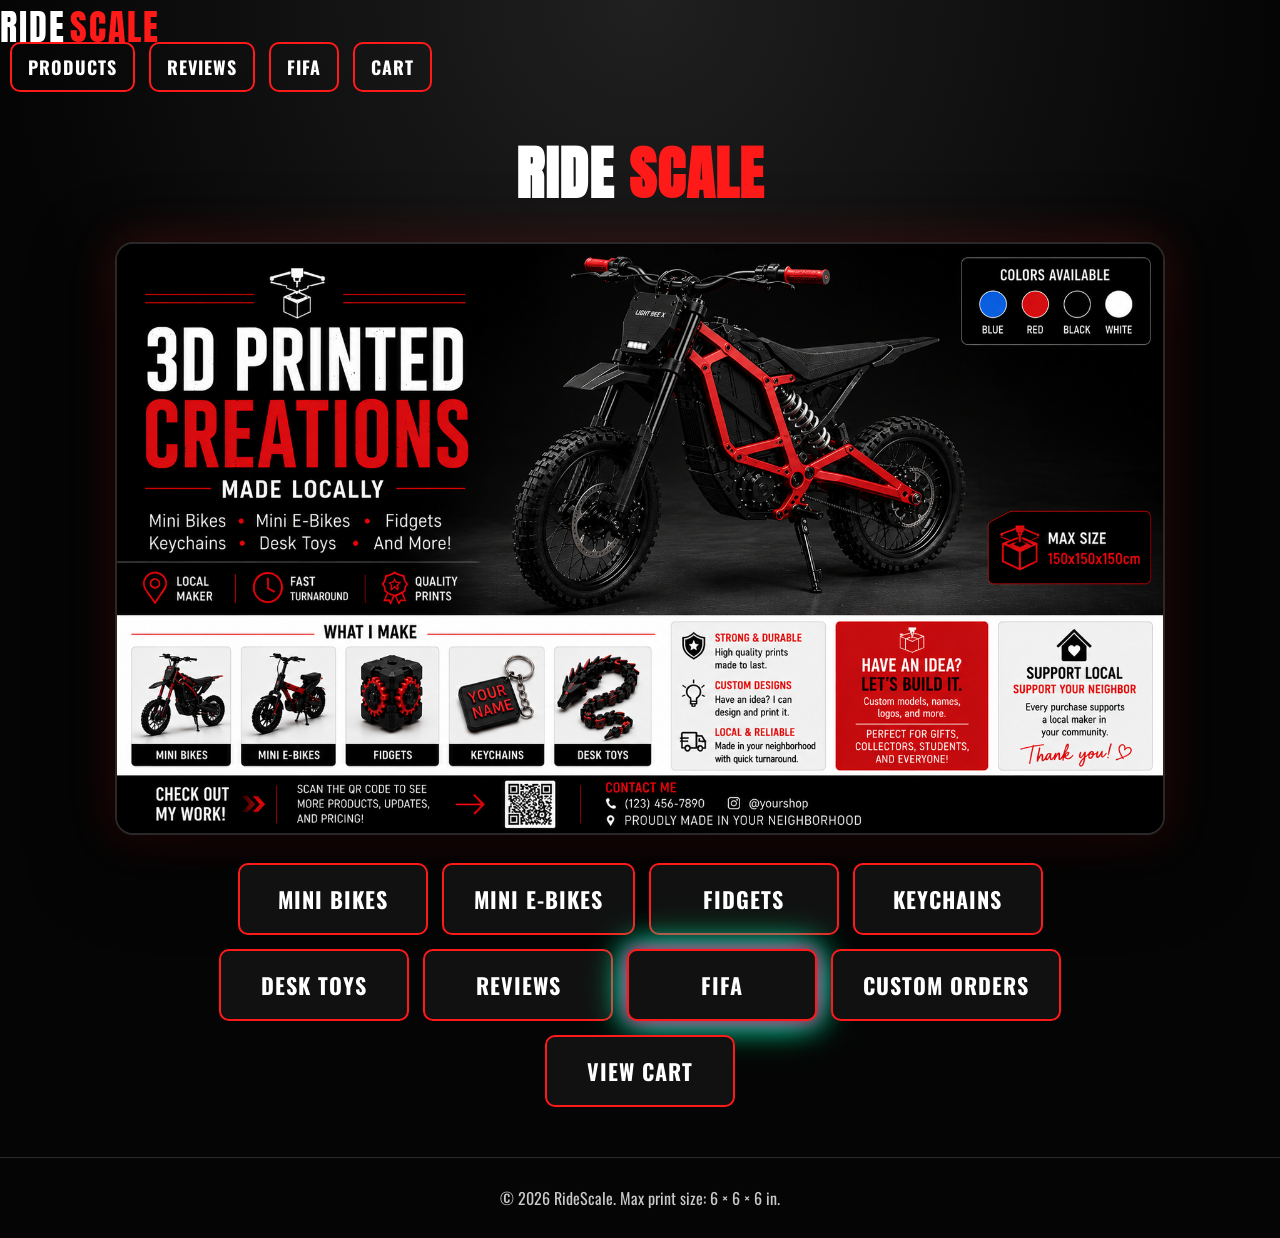
<file: index.html>
<!DOCTYPE html>
<html lang="en">
<head>
  <meta charset="UTF-8" />
  <meta name="viewport" content="width=device-width, initial-scale=1.0" />
  <title>RideScale | 3D Printed Creations</title>
  <link rel="stylesheet" href="style.css" />
</head>
<body>
  <header>
    <nav class="nav">
      <div class="brand">Ride<span>Scale</span></div>
      <a href="#products">Products</a>
      <a href="reviews.html">Reviews</a>
      <a href="fifa.html">FIFA</a>
      <a href="cart.html">Cart</a>
    </nav>
  </header>

  <main class="hero">
    <h1>RIDE <span>SCALE</span></h1>
    <img class="flyer" src="flyer.png" alt="RideScale 3D printed creations flyer" />

    <section id="products" class="buttons">
      <a href="mini-bikes.html">Mini Bikes</a>
      <a href="mini-ebikes.html">Mini E-Bikes</a>
      <a href="fidgets.html">Fidgets</a>
      <a href="keychains.html">Keychains</a>
      <a href="desk-toys.html">Desk Toys</a>
      <a href="reviews.html">Reviews</a>
      <a class="fifa-home-button" href="fifa.html">FIFA</a>
      <a href="custom-orders.html">Custom Orders</a>
      <a href="cart.html">View Cart</a>
    </section>
  </main>

  <footer>© 2026 RideScale. Max print size: 6 × 6 × 6 in.</footer>
</body>
</html>
</file>
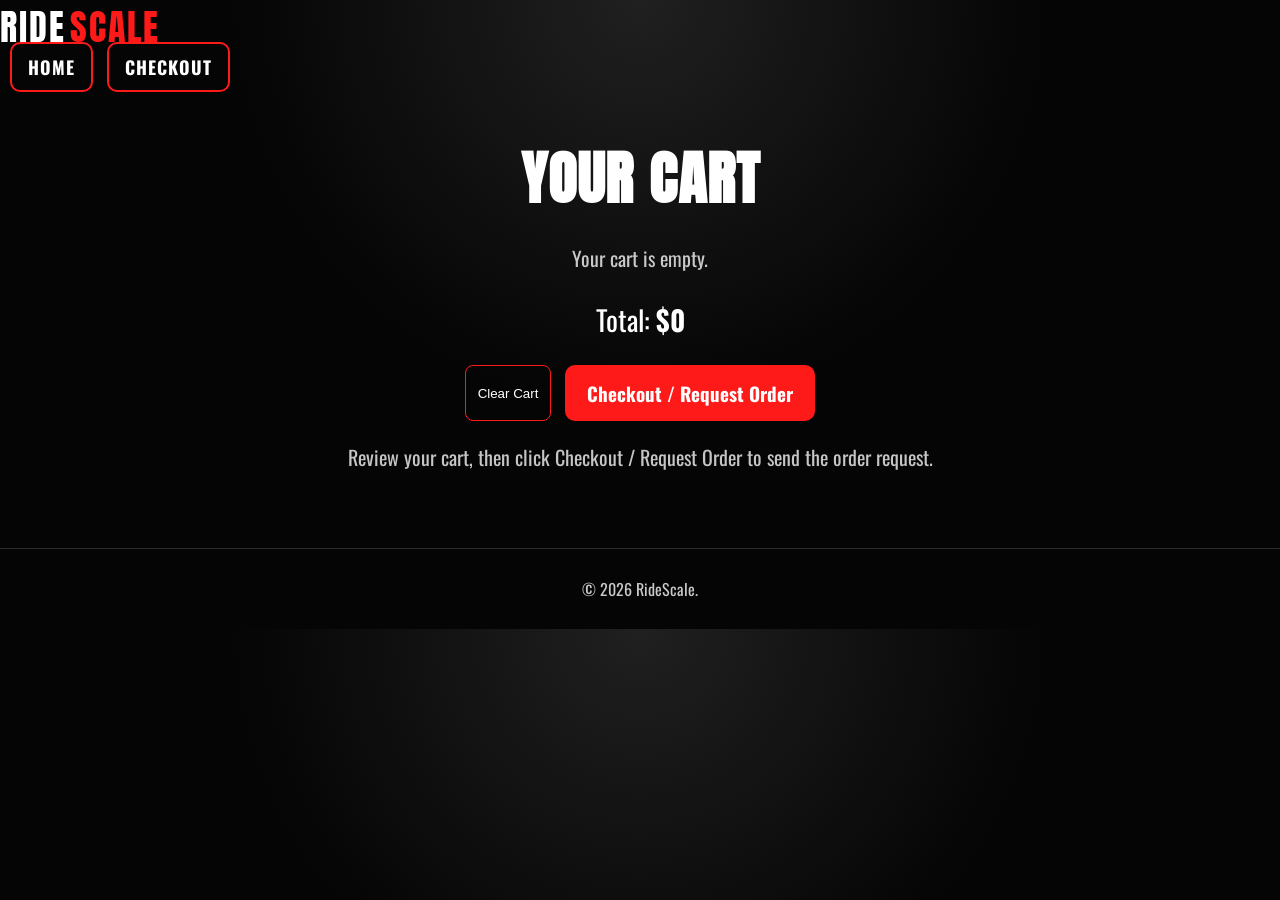
<file: cart.html>
<!DOCTYPE html>
<html lang="en">
<head>
  <meta charset="UTF-8" />
  <meta name="viewport" content="width=device-width, initial-scale=1.0" />
  <title>Your Cart | RideScale</title>
  <link rel="stylesheet" href="style.css" />
</head>
<body>
  <header>
    <nav class="nav">
      <div class="brand">Ride<span>Scale</span></div>
      <a href="index.html">Home</a>
      <a href="custom-orders.html">Checkout</a>
    </nav>
  </header>

  <main class="cart-page">
    <h1><span>Your</span> Cart</h1>
    <div id="cartItems"></div>

    <div class="cart-total">Total: <strong id="cartTotal">$0</strong></div>

    <div class="cart-actions">
      <button class="clear-btn" onclick="clearCart()">Clear Cart</button>
      <a class="cart-button" href="custom-orders.html">Checkout / Request Order</a>
    </div>

    <p class="checkout-note">
      Review your cart, then click Checkout / Request Order to send the order request.
    </p>
  </main>

  <footer>© 2026 RideScale.</footer>
  <script src="cart.js"></script>
  <script>renderCart();</script>
</body>
</html>
</file>
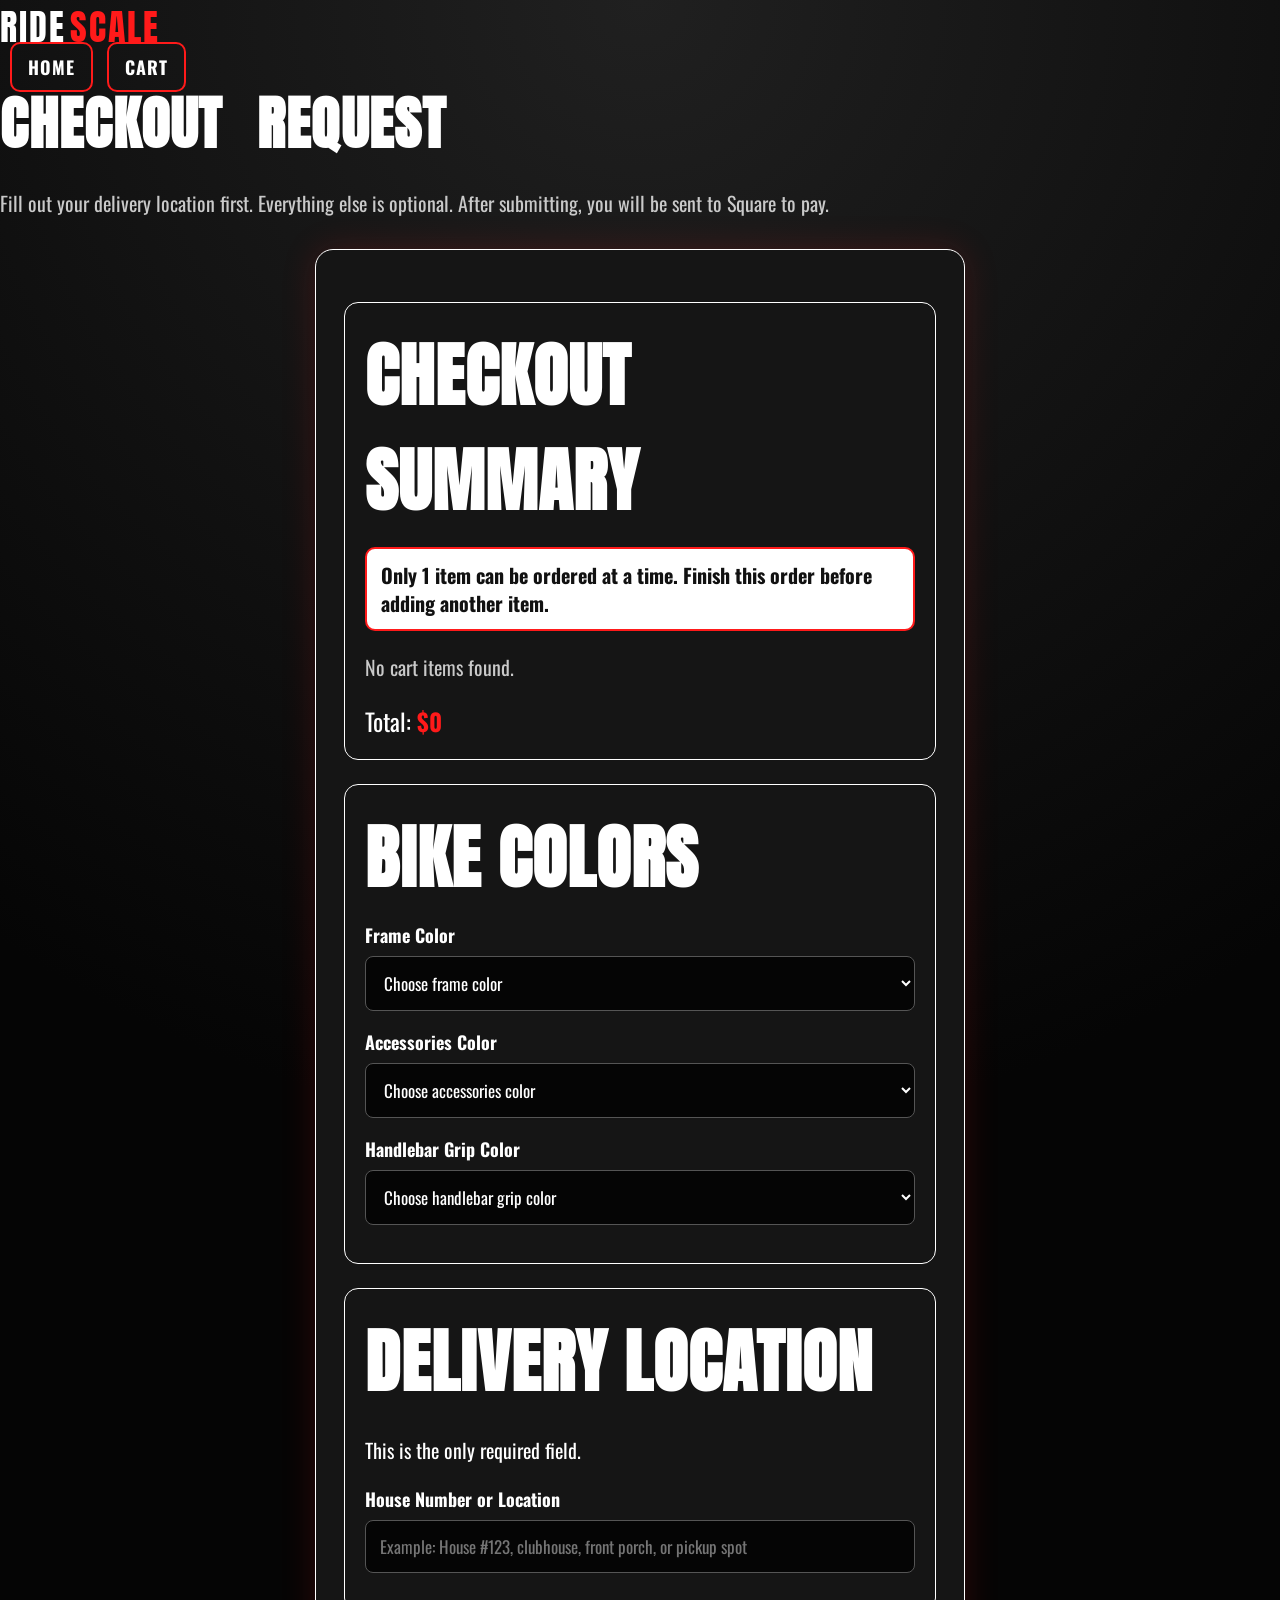
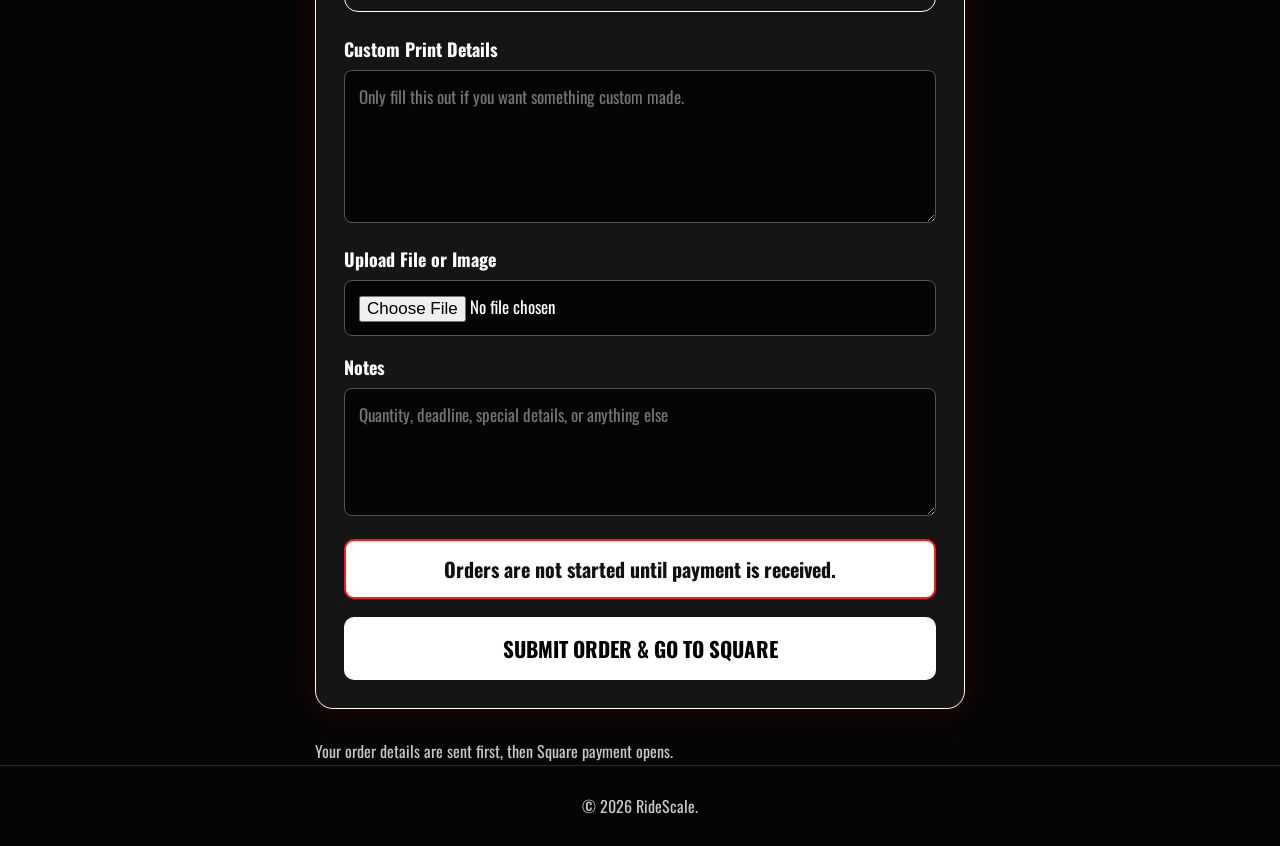
<file: custom-orders.html>
<!DOCTYPE html>
<html lang="en">
<head>
  <meta charset="UTF-8" />
  <meta name="viewport" content="width=device-width, initial-scale=1.0" />
  <title>Checkout | RideScale</title>
  <link rel="stylesheet" href="style.css" />
</head>
<body>
  <header>
    <nav class="nav">
      <div class="brand">Ride<span>Scale</span></div>
      <a href="index.html">Home</a>
      <a href="cart.html">Cart</a>
    </nav>
  </header>

  <main class="page">
    <h1><span>Checkout</span> Request</h1>
    <p class="note">Fill out your delivery location first. Everything else is optional. After submitting, you will be sent to Square to pay.</p>

    <iframe name="hiddenFormFrame" id="hiddenFormFrame" style="display:none;"></iframe>

    <form id="checkoutForm" class="custom-form" action="https://formsubmit.co/Origami@post.com" method="POST" enctype="multipart/form-data" target="hiddenFormFrame">
      <input type="hidden" name="_subject" value="New RideScale Checkout Request">
      <input type="hidden" name="_captcha" value="false">
      <input type="hidden" name="_template" value="table">
      <input type="hidden" id="cartSummaryInput" name="Cart Summary" value="">
      <input type="hidden" id="cartTotalInput" name="Cart Total" value="">
      <input type="hidden" id="selectedSquareLinkInput" name="Selected Square Payment Link" value="">

      <section class="checkout-summary">
        <h2>Checkout Summary</h2>
        <p class="one-item-note">Only 1 item can be ordered at a time. Finish this order before adding another item.</p>
        <div id="checkoutItems">No cart items found.</div>
        <div class="checkout-total">Total: <strong id="checkoutTotal">$0</strong></div>
      </section>

      <section class="smart-color-box">
        <h2>Bike Colors</h2>

        <label>
          Frame Color
          <select name="Frame Color">
            <option value="">Choose frame color</option>
            <option value="Black">Black</option>
            <option value="White">White</option>
            <option value="Red">Red</option>
            <option value="Blue">Blue</option>
            <option value="Other / Ask First">Other / Ask First</option>
          </select>
        </label>

        <label>
          Accessories Color
          <select name="Accessories Color">
            <option value="">Choose accessories color</option>
            <option value="Black">Black</option>
            <option value="White">White</option>
            <option value="Red">Red</option>
            <option value="Blue">Blue</option>
            <option value="Other / Ask First">Other / Ask First</option>
          </select>
        </label>

        <label>
          Handlebar Grip Color
          <select name="Handlebar Grip Color">
            <option value="">Choose handlebar grip color</option>
            <option value="Black">Black</option>
            <option value="White">White</option>
            <option value="Red">Red</option>
            <option value="Blue">Blue</option>
            <option value="Other / Ask First">Other / Ask First</option>
          </select>
        </label>
      </section>

      <section class="address-box">
        <h2>Delivery Location</h2>
        <p>This is the only required field.</p>

        <label>
          House Number or Location
          <input
            type="text"
            name="House Number or Location"
            placeholder="Example: House #123, clubhouse, front porch, or pickup spot"
            required
            minlength="1">
        </label>
      </section>

      <label>
        Custom Print Details
        <textarea name="Custom Print Details" rows="5" placeholder="Only fill this out if you want something custom made."></textarea>
      </label>

      <label>
        Upload File or Image
        <input type="file" name="Attachment" accept="image/*,.stl,.3mf,.obj,.step,.stp,.pdf">
      </label>

      <label>
        Notes
        <textarea name="Notes" rows="4" placeholder="Quantity, deadline, special details, or anything else"></textarea>
      </label>

      <p class="payment-required-note">Orders are not started until payment is received.</p>

      <button id="submitBtn" type="submit">Submit Order & Go to Square</button>
      <p id="paymentMessage" class="note small-note" style="display:none;">Order submitted. Opening Square payment...</p>
    </form>

    <p class="note small-note">Your order details are sent first, then Square payment opens.</p>
  </main>

  <footer>© 2026 RideScale.</footer>

  <script>
    function getCart() {
      return JSON.parse(localStorage.getItem("ridescaleCart") || "[]");
    }

    const squareLinks = {
      "Mini Bikes|BMX Style Mini Bike|Medium": "https://square.link/u/N8ZUDGal",
      "Mini Bikes|MTB Style Mini Bike|Medium": "https://square.link/u/LocLKCyW",
      "Mini Bikes|BMX Style Mini Bike|Large": "https://square.link/u/4hT7llGJ",
      "Mini Bikes|MTB Style Mini Bike|Large": "https://square.link/u/k1tnSl3h",

      "Mini E-Bikes|Red Frame Mini E-Bike|Medium": "https://square.link/u/7KDOK6fN",
      "Mini E-Bikes|White Frame Mini E-Bike|Medium": "https://square.link/u/hbliIpUF",
      "Mini E-Bikes|Red Frame Mini E-Bike|Large": "https://square.link/u/q4OyciRY",
      "Mini E-Bikes|White Frame Mini E-Bike|Large": "https://square.link/u/nUh1BODR"
    };

    function getSquareLinkForCart(cart) {
      if (!cart.length) return "https://square.link/u/QlymTvTh";

      if (cart.length === 1) {
        const item = cart[0];
        let model = item.model || "";

        const directKey = item.product + "|" + model + "|" + item.size;
        if (squareLinks[directKey]) return squareLinks[directKey];

        if (item.product === "Fidgets") {
          if (item.size === "Small") return "https://square.link/u/oR2rVP5i";
          if (item.size === "Medium") return "https://square.link/u/FilhefkV";
          if (item.size === "Large") return "https://square.link/u/sW19VM30";
        }

        if (item.product === "Keychains") {
          if (item.size === "Small") return "https://square.link/u/hOr1RMMe";
          if (item.size === "Medium") return "https://square.link/u/EM2nMul1";
          if (item.size === "Large") return "https://square.link/u/VksxqNQA";
        }

        if (item.product === "Desk Toys") {
          if (item.size === "Medium") return "https://square.link/u/qC6DlWbN";
          if (item.size === "Large") return "https://square.link/u/jzzVSqUM";
        }
      }

      return "https://square.link/u/QlymTvTh";
    }

    function loadCheckoutSummary() {
      let cart = getCart();

      if (cart.length > 1) {
        cart = [cart[0]];
        localStorage.setItem("ridescaleCart", JSON.stringify(cart));
      }

      const itemsBox = document.getElementById("checkoutItems");
      const totalBox = document.getElementById("checkoutTotal");
      const summaryInput = document.getElementById("cartSummaryInput");
      const totalInput = document.getElementById("cartTotalInput");
      const selectedSquareLinkInput = document.getElementById("selectedSquareLinkInput");

      let total = 0;

      if (!cart.length) {
        itemsBox.innerHTML = "<p>No cart items found.</p>";
        totalBox.textContent = "$0";
        summaryInput.value = "No cart items found.";
        totalInput.value = "$0";
      } else {
        const summaryLines = cart.map((item, index) => {
          total += Number(item.price);
          const model = item.model ? " - " + item.model : "";
          const qty = item.quantity && item.quantity > 1 ? " - Quantity: " + item.quantity : "";
          return (index + 1) + ". " + item.product + model + " - " + item.size + " - " + item.dimensions + qty + " - $" + item.price;
        });

        itemsBox.innerHTML = cart.map(item => {
          const model = item.model ? "<br>" + item.model : "";
          const qty = item.quantity && item.quantity > 1 ? "<br>Quantity: " + item.quantity : "";
          return `
            <div class="checkout-item">
              <span>${item.product}${model}<br>${item.size} - ${item.dimensions}${qty}</span>
              <strong>$${item.price}</strong>
            </div>
          `;
        }).join("");

        totalBox.textContent = "$" + total;
        summaryInput.value = summaryLines.join("\\n");
        totalInput.value = "$" + total;
      }

      selectedSquareLinkInput.value = getSquareLinkForCart(cart);
    }

    function setupSubmitRedirect() {
      const form = document.getElementById("checkoutForm");
      const submitBtn = document.getElementById("submitBtn");
      const message = document.getElementById("paymentMessage");

      form.addEventListener("submit", function() {
        const cart = getCart();
        const squareLink = getSquareLinkForCart(cart);

        if (submitBtn) {
          submitBtn.disabled = true;
          submitBtn.textContent = "Submitting Order...";
        }

        if (message) {
          message.style.display = "block";
        }

        setTimeout(function() {
          window.location.href = squareLink;
        }, 1800);
      });
    }

    document.addEventListener("DOMContentLoaded", function() {
      loadCheckoutSummary();
      setupSubmitRedirect();
    });
  </script>
</body>
</html>
</file>
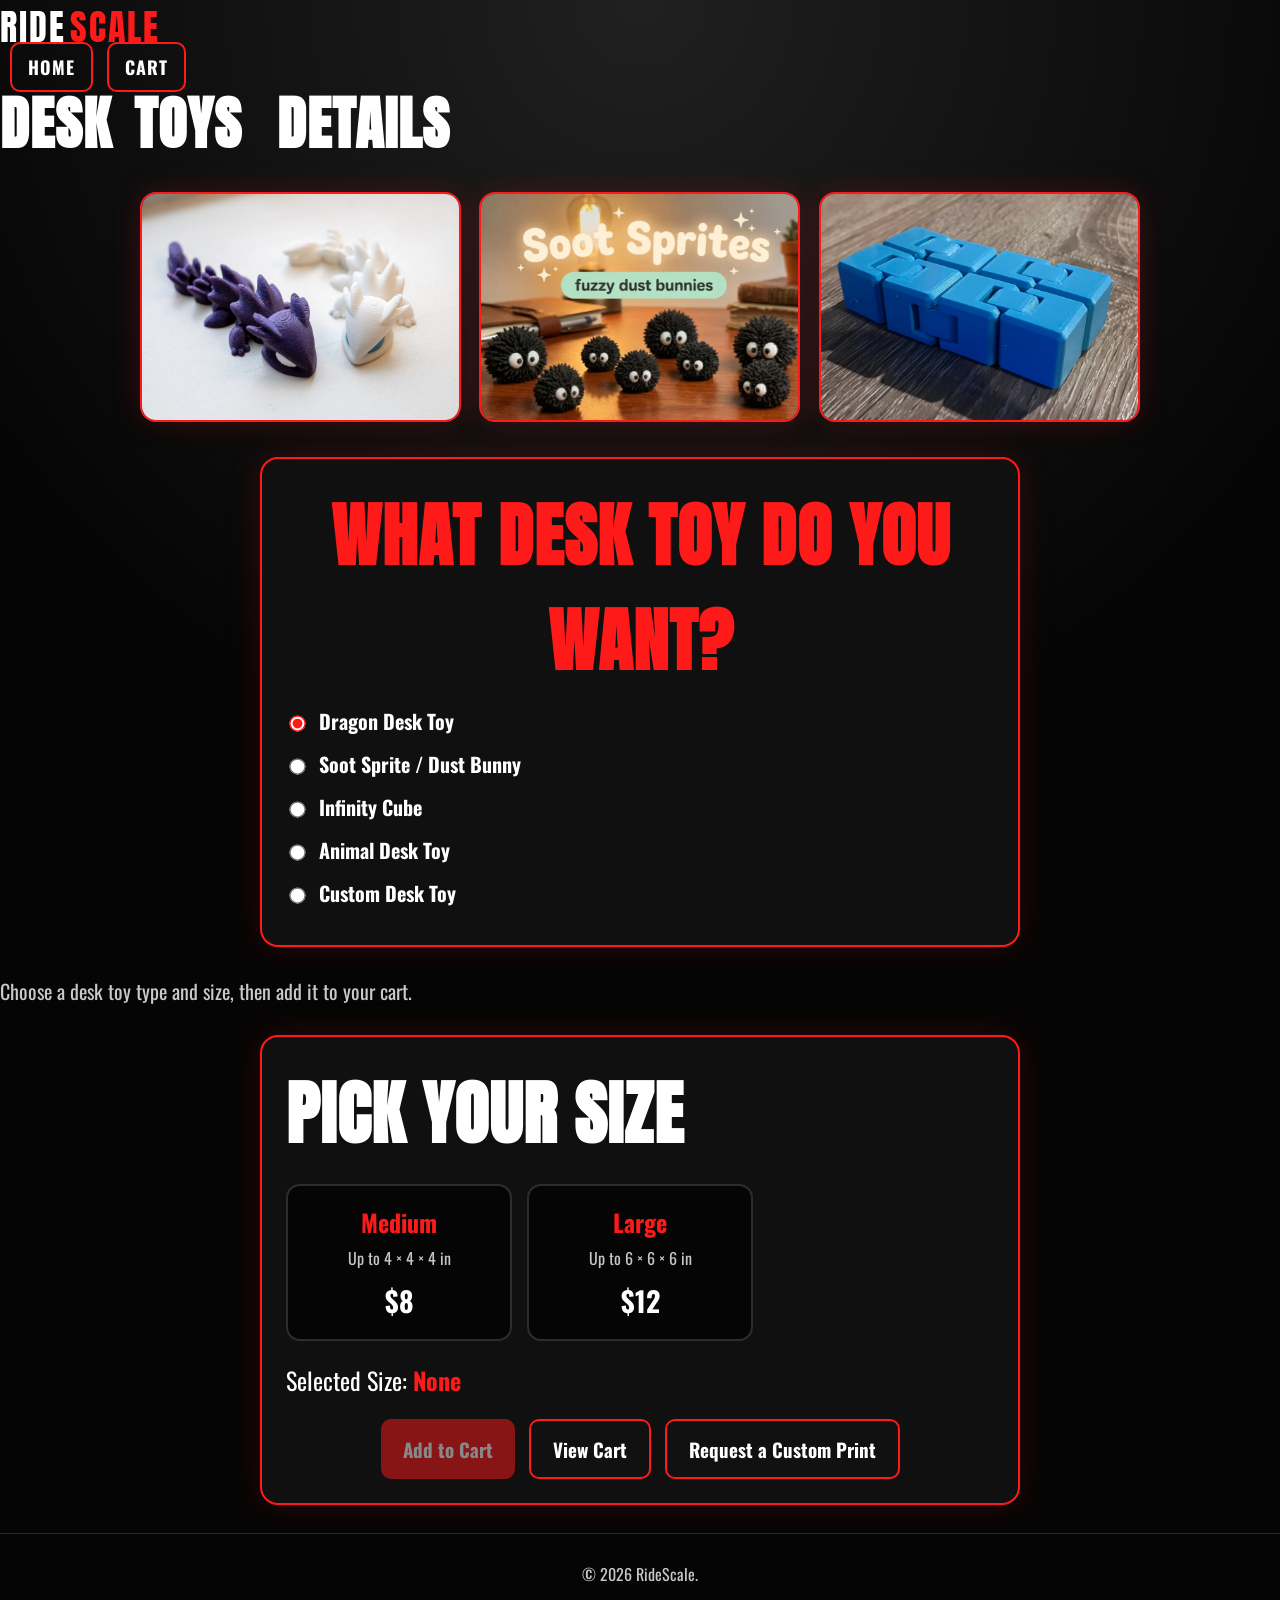
<file: desk-toys.html>
<!DOCTYPE html>
<html lang="en">
<head>
  <meta charset="UTF-8" />
  <meta name="viewport" content="width=device-width, initial-scale=1.0" />
  <title>Desk Toys | RideScale</title>
  <link rel="stylesheet" href="style.css" />
</head>
<body>
  <header>
    <nav class="nav">
      <div class="brand">Ride<span>Scale</span></div>
      <a href="index.html">Home</a>
      <a href="cart.html">Cart</a>
    </nav>
  </header>

  <main class="page">
    <h1><span>Desk Toys</span> Details</h1>

    <section class="product-gallery desk-toy-gallery">
      <img src="desk-toy-1.png" alt="3D printed dragon desk toy">
      <img src="desk-toy-2.png" alt="3D printed soot sprite desk toys">
      <img src="desk-toy-3.png" alt="3D printed infinity cube desk toy">
    </section>

    <section class="desk-toy-type-box">
      <h2>What Desk Toy Do You Want?</h2>
      <label><input type="radio" name="deskToyType" value="Dragon Desk Toy" checked> Dragon Desk Toy</label>
      <label><input type="radio" name="deskToyType" value="Soot Sprite / Dust Bunny"> Soot Sprite / Dust Bunny</label>
      <label><input type="radio" name="deskToyType" value="Infinity Cube"> Infinity Cube</label>
      <label><input type="radio" name="deskToyType" value="Animal Desk Toy"> Animal Desk Toy</label>
      <label><input type="radio" name="deskToyType" value="Custom Desk Toy"> Custom Desk Toy</label>

      <div id="customDeskToyBox" class="custom-desk-toy-box">
        <label>
          Describe Your Custom Desk Toy
          <textarea id="customDeskToyText" rows="4" placeholder="Example: dragon, desk pet, game cube, cartoon-style figure, etc."></textarea>
        </label>
      </div>
    </section>

    <p>Choose a desk toy type and size, then add it to your cart.</p>

    <section class="size-picker">
      <h2>Pick Your Size</h2>
      <div class="size-options">
        <button class="size-option" data-size="Medium" data-dimensions="Up to 4 × 4 × 4 in" data-price="8">
          <strong>Medium</strong><span>Up to 4 × 4 × 4 in</span><b>$8</b>
        </button>
        <button class="size-option" data-size="Large" data-dimensions="Up to 6 × 6 × 6 in" data-price="12">
          <strong>Large</strong><span>Up to 6 × 6 × 6 in</span><b>$12</b>
        </button>
      </div>

      <p id="selectedPrice" class="selected-price">Selected Size: <strong>None</strong></p>

      <div class="cart-actions">
        <button id="addToCartBtn" class="cart-button" disabled>Add to Cart</button>
        <a class="cart-link" href="cart.html">View Cart</a>
        <a class="cart-link" href="custom-orders.html">Request a Custom Print</a>
      </div>
    </section>
  </main>

  <footer>© 2026 RideScale.</footer>
  <script src="cart.js"></script>
  <script>setupSizePicker("Desk Toys");</script>
</body>
</html>
</file>
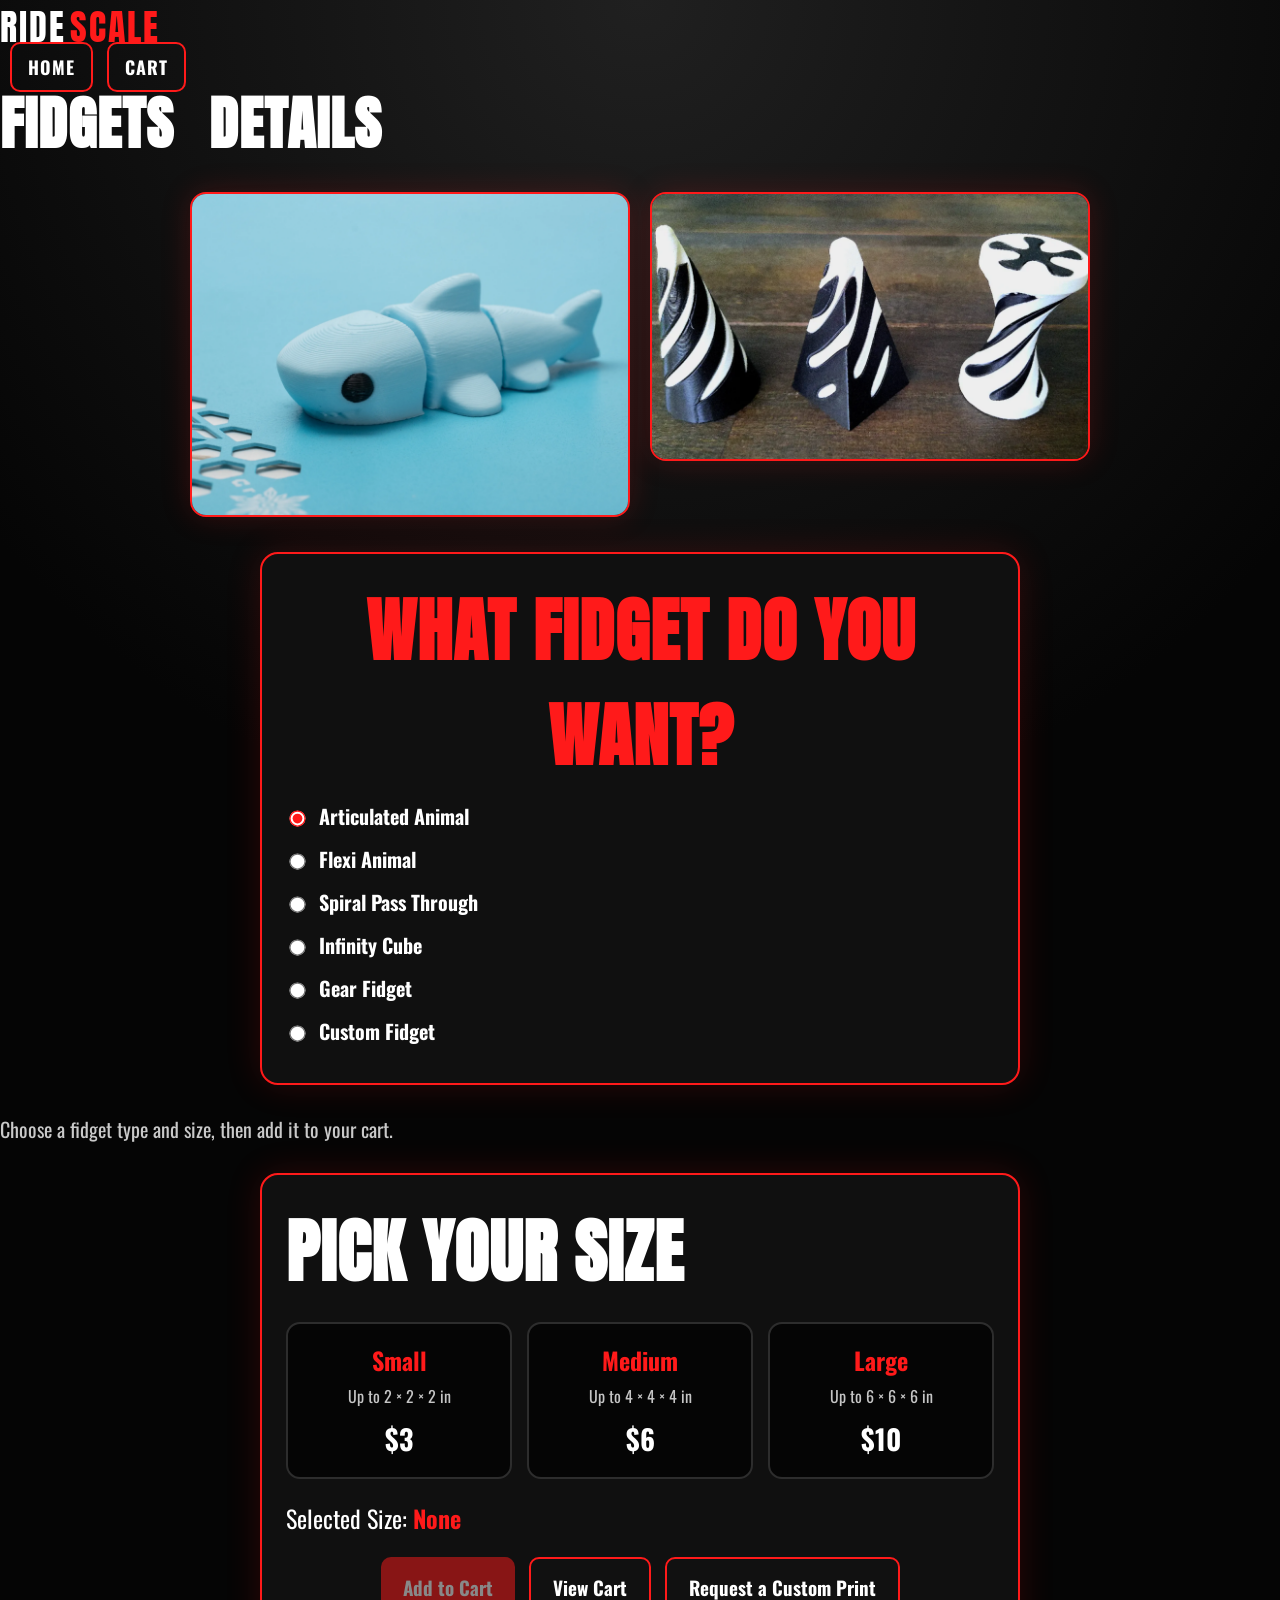
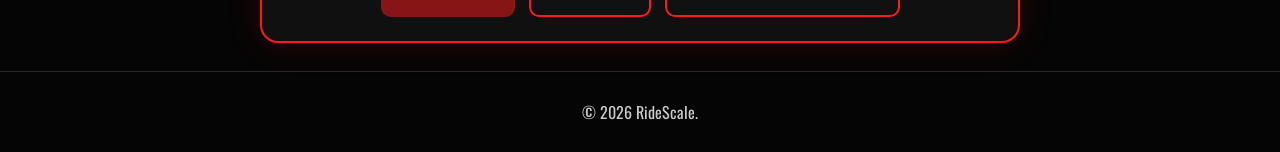
<file: fidgets.html>
<!DOCTYPE html>
<html lang="en">
<head>
  <meta charset="UTF-8" />
  <meta name="viewport" content="width=device-width, initial-scale=1.0" />
  <title>Fidgets | RideScale</title>
  <link rel="stylesheet" href="style.css" />
</head>
<body>
  <header>
    <nav class="nav">
      <div class="brand">Ride<span>Scale</span></div>
      <a href="index.html">Home</a>
      <a href="cart.html">Cart</a>
    </nav>
  </header>

  <main class="page">
    <h1><span>Fidgets</span> Details</h1>

    <section class="product-gallery fidget-gallery">
      <img src="fidget-1.png" alt="Blue articulated animal fidget">
      <img src="fidget-2.png" alt="Black and white spiral pass through fidgets">
    </section>

    <section class="fidget-type-box">
      <h2>What Fidget Do You Want?</h2>

      <label><input type="radio" name="fidgetType" value="Articulated Animal" checked> Articulated Animal</label>
      <label><input type="radio" name="fidgetType" value="Flexi Animal"> Flexi Animal</label>
      <label><input type="radio" name="fidgetType" value="Spiral Pass Through"> Spiral Pass Through</label>
      <label><input type="radio" name="fidgetType" value="Infinity Cube"> Infinity Cube</label>
      <label><input type="radio" name="fidgetType" value="Gear Fidget"> Gear Fidget</label>
      <label><input type="radio" name="fidgetType" value="Custom Fidget"> Custom Fidget</label>

      <div id="customFidgetBox" class="custom-fidget-box">
        <label>
          Describe Your Custom Fidget
          <textarea id="customFidgetText" rows="4" placeholder="Example: articulated dragon, shark, snake, custom gear toy, etc."></textarea>
        </label>
      </div>
    </section>

    <p>Choose a fidget type and size, then add it to your cart.</p>

    <section class="size-picker">
      <h2>Pick Your Size</h2>
      <div class="size-options">
        <button class="size-option" data-size="Small" data-dimensions="Up to 2 × 2 × 2 in" data-price="3">
          <strong>Small</strong>
          <span>Up to 2 × 2 × 2 in</span>
          <b>$3</b>
        </button>

        <button class="size-option" data-size="Medium" data-dimensions="Up to 4 × 4 × 4 in" data-price="6">
          <strong>Medium</strong>
          <span>Up to 4 × 4 × 4 in</span>
          <b>$6</b>
        </button>

        <button class="size-option" data-size="Large" data-dimensions="Up to 6 × 6 × 6 in" data-price="10">
          <strong>Large</strong>
          <span>Up to 6 × 6 × 6 in</span>
          <b>$10</b>
        </button>
      </div>

      <p id="selectedPrice" class="selected-price">Selected Size: <strong>None</strong></p>

      <div class="cart-actions">
        <button id="addToCartBtn" class="cart-button" disabled>Add to Cart</button>
        <a class="cart-link" href="cart.html">View Cart</a>
        <a class="cart-link" href="custom-orders.html">Request a Custom Print</a>
      </div>
    </section>
  </main>

  <footer>© 2026 RideScale.</footer>
  <script src="cart.js"></script>
  <script>setupSizePicker("Fidgets");</script>
</body>
</html>
</file>
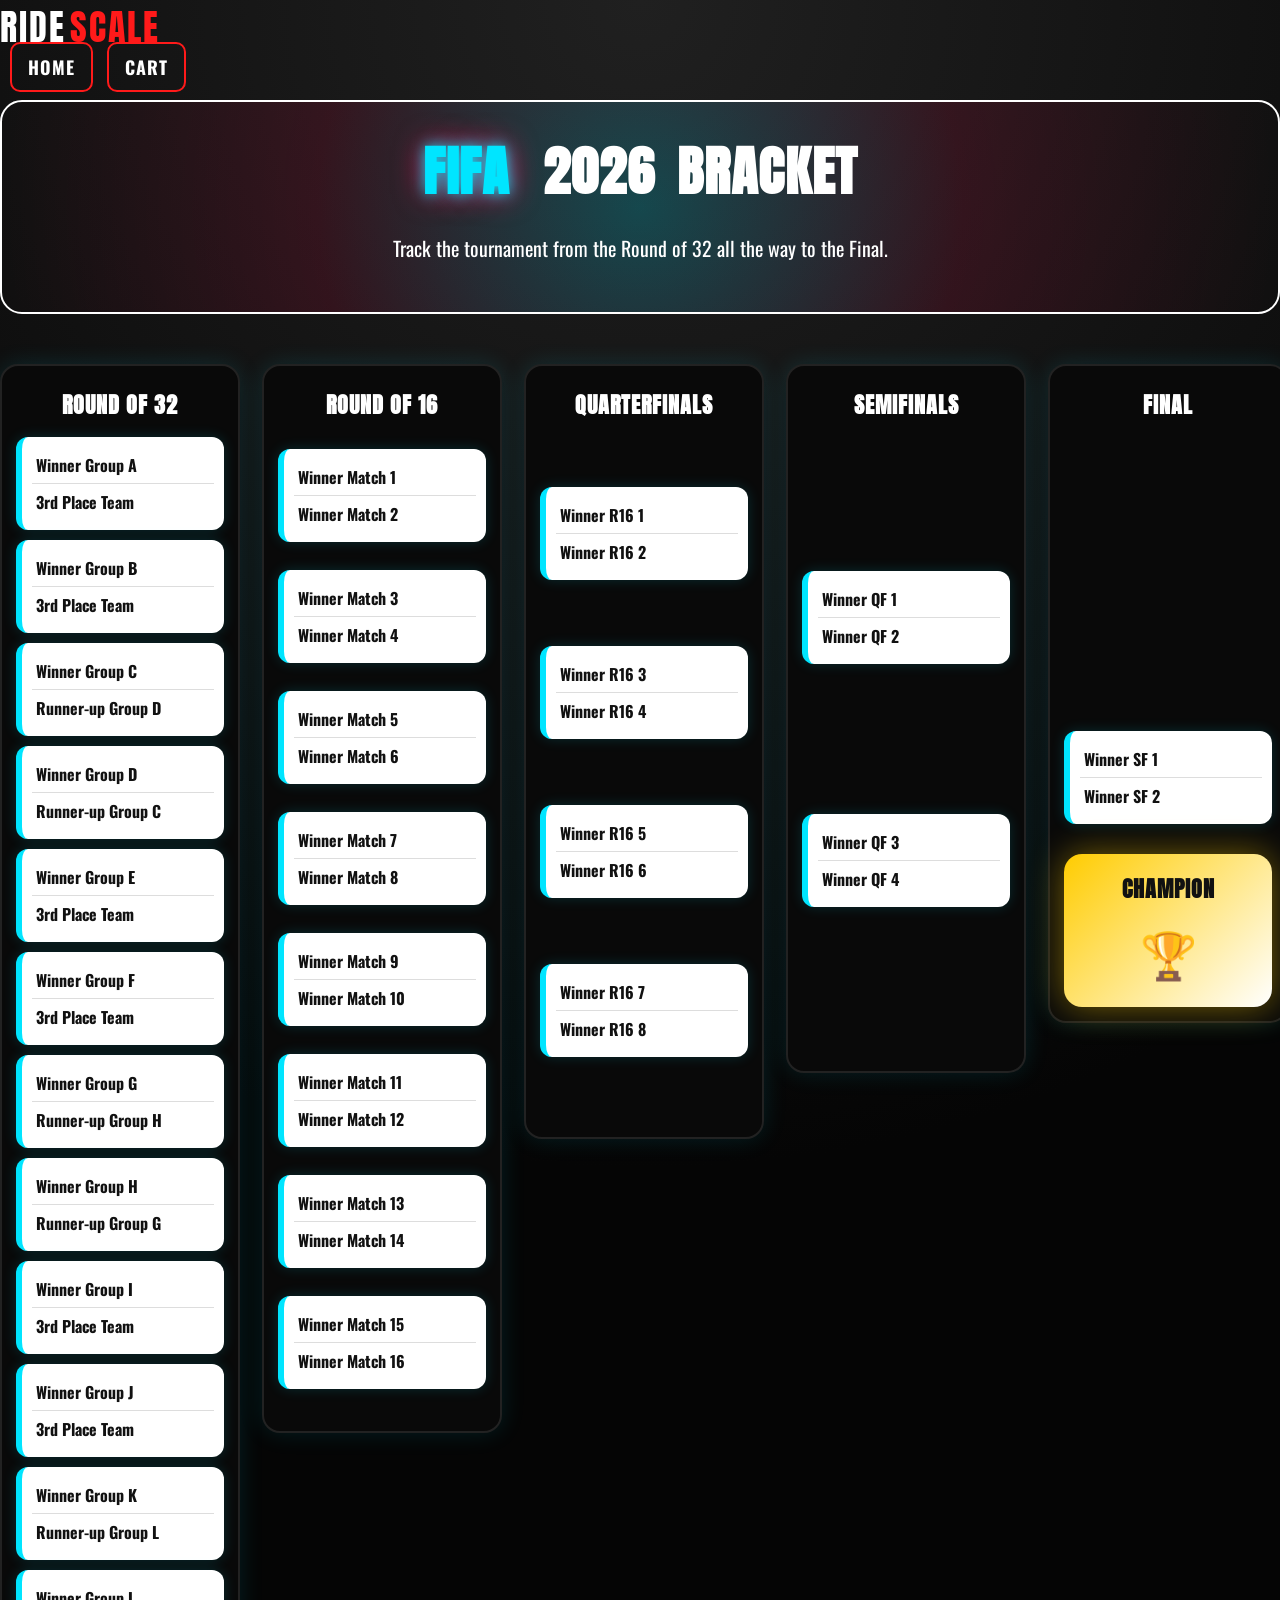
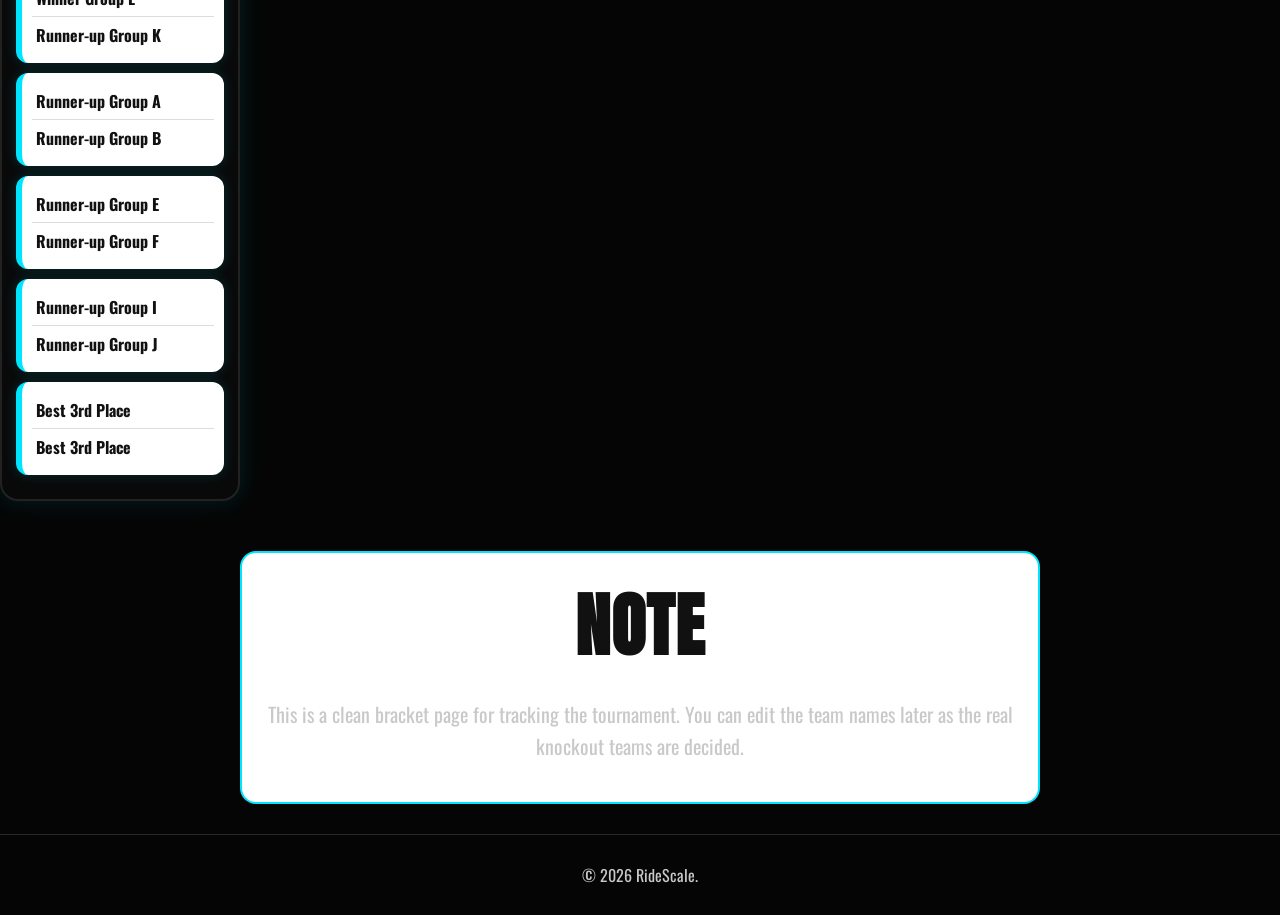
<file: fifa.html>
<!DOCTYPE html>
<html lang="en">
<head>
  <meta charset="UTF-8" />
  <meta name="viewport" content="width=device-width, initial-scale=1.0" />
  <title>FIFA 2026 Bracket | RideScale</title>
  <link rel="stylesheet" href="style.css" />
</head>
<body>
  <header>
    <nav class="nav">
      <div class="brand">Ride<span>Scale</span></div>
      <a href="index.html">Home</a>
      <a href="cart.html">Cart</a>
    </nav>
  </header>

  <main class="page fifa-page">
    <section class="fifa-hero">
      <h1><span>FIFA</span> 2026 Bracket</h1>
      <p>Track the tournament from the Round of 32 all the way to the Final.</p>
    </section>

    <section class="bracket-scroll">
      <div class="bracket">
        <div class="round">
          <h2>Round of 32</h2>
          <div class="match"><span>Winner Group A</span><span>3rd Place Team</span></div>
          <div class="match"><span>Winner Group B</span><span>3rd Place Team</span></div>
          <div class="match"><span>Winner Group C</span><span>Runner-up Group D</span></div>
          <div class="match"><span>Winner Group D</span><span>Runner-up Group C</span></div>
          <div class="match"><span>Winner Group E</span><span>3rd Place Team</span></div>
          <div class="match"><span>Winner Group F</span><span>3rd Place Team</span></div>
          <div class="match"><span>Winner Group G</span><span>Runner-up Group H</span></div>
          <div class="match"><span>Winner Group H</span><span>Runner-up Group G</span></div>
          <div class="match"><span>Winner Group I</span><span>3rd Place Team</span></div>
          <div class="match"><span>Winner Group J</span><span>3rd Place Team</span></div>
          <div class="match"><span>Winner Group K</span><span>Runner-up Group L</span></div>
          <div class="match"><span>Winner Group L</span><span>Runner-up Group K</span></div>
          <div class="match"><span>Runner-up Group A</span><span>Runner-up Group B</span></div>
          <div class="match"><span>Runner-up Group E</span><span>Runner-up Group F</span></div>
          <div class="match"><span>Runner-up Group I</span><span>Runner-up Group J</span></div>
          <div class="match"><span>Best 3rd Place</span><span>Best 3rd Place</span></div>
        </div>

        <div class="round">
          <h2>Round of 16</h2>
          <div class="match tall"><span>Winner Match 1</span><span>Winner Match 2</span></div>
          <div class="match tall"><span>Winner Match 3</span><span>Winner Match 4</span></div>
          <div class="match tall"><span>Winner Match 5</span><span>Winner Match 6</span></div>
          <div class="match tall"><span>Winner Match 7</span><span>Winner Match 8</span></div>
          <div class="match tall"><span>Winner Match 9</span><span>Winner Match 10</span></div>
          <div class="match tall"><span>Winner Match 11</span><span>Winner Match 12</span></div>
          <div class="match tall"><span>Winner Match 13</span><span>Winner Match 14</span></div>
          <div class="match tall"><span>Winner Match 15</span><span>Winner Match 16</span></div>
        </div>

        <div class="round">
          <h2>Quarterfinals</h2>
          <div class="match taller"><span>Winner R16 1</span><span>Winner R16 2</span></div>
          <div class="match taller"><span>Winner R16 3</span><span>Winner R16 4</span></div>
          <div class="match taller"><span>Winner R16 5</span><span>Winner R16 6</span></div>
          <div class="match taller"><span>Winner R16 7</span><span>Winner R16 8</span></div>
        </div>

        <div class="round">
          <h2>Semifinals</h2>
          <div class="match semi"><span>Winner QF 1</span><span>Winner QF 2</span></div>
          <div class="match semi"><span>Winner QF 3</span><span>Winner QF 4</span></div>
        </div>

        <div class="round final-round">
          <h2>Final</h2>
          <div class="match final-match"><span>Winner SF 1</span><span>Winner SF 2</span></div>
          <div class="champion-box">
            <h2>Champion</h2>
            <p>🏆</p>
          </div>
        </div>
      </div>
    </section>

    <section class="fifa-note-box">
      <h2>Note</h2>
      <p>This is a clean bracket page for tracking the tournament. You can edit the team names later as the real knockout teams are decided.</p>
    </section>
  </main>

  <footer>© 2026 RideScale.</footer>
</body>
</html>
</file>
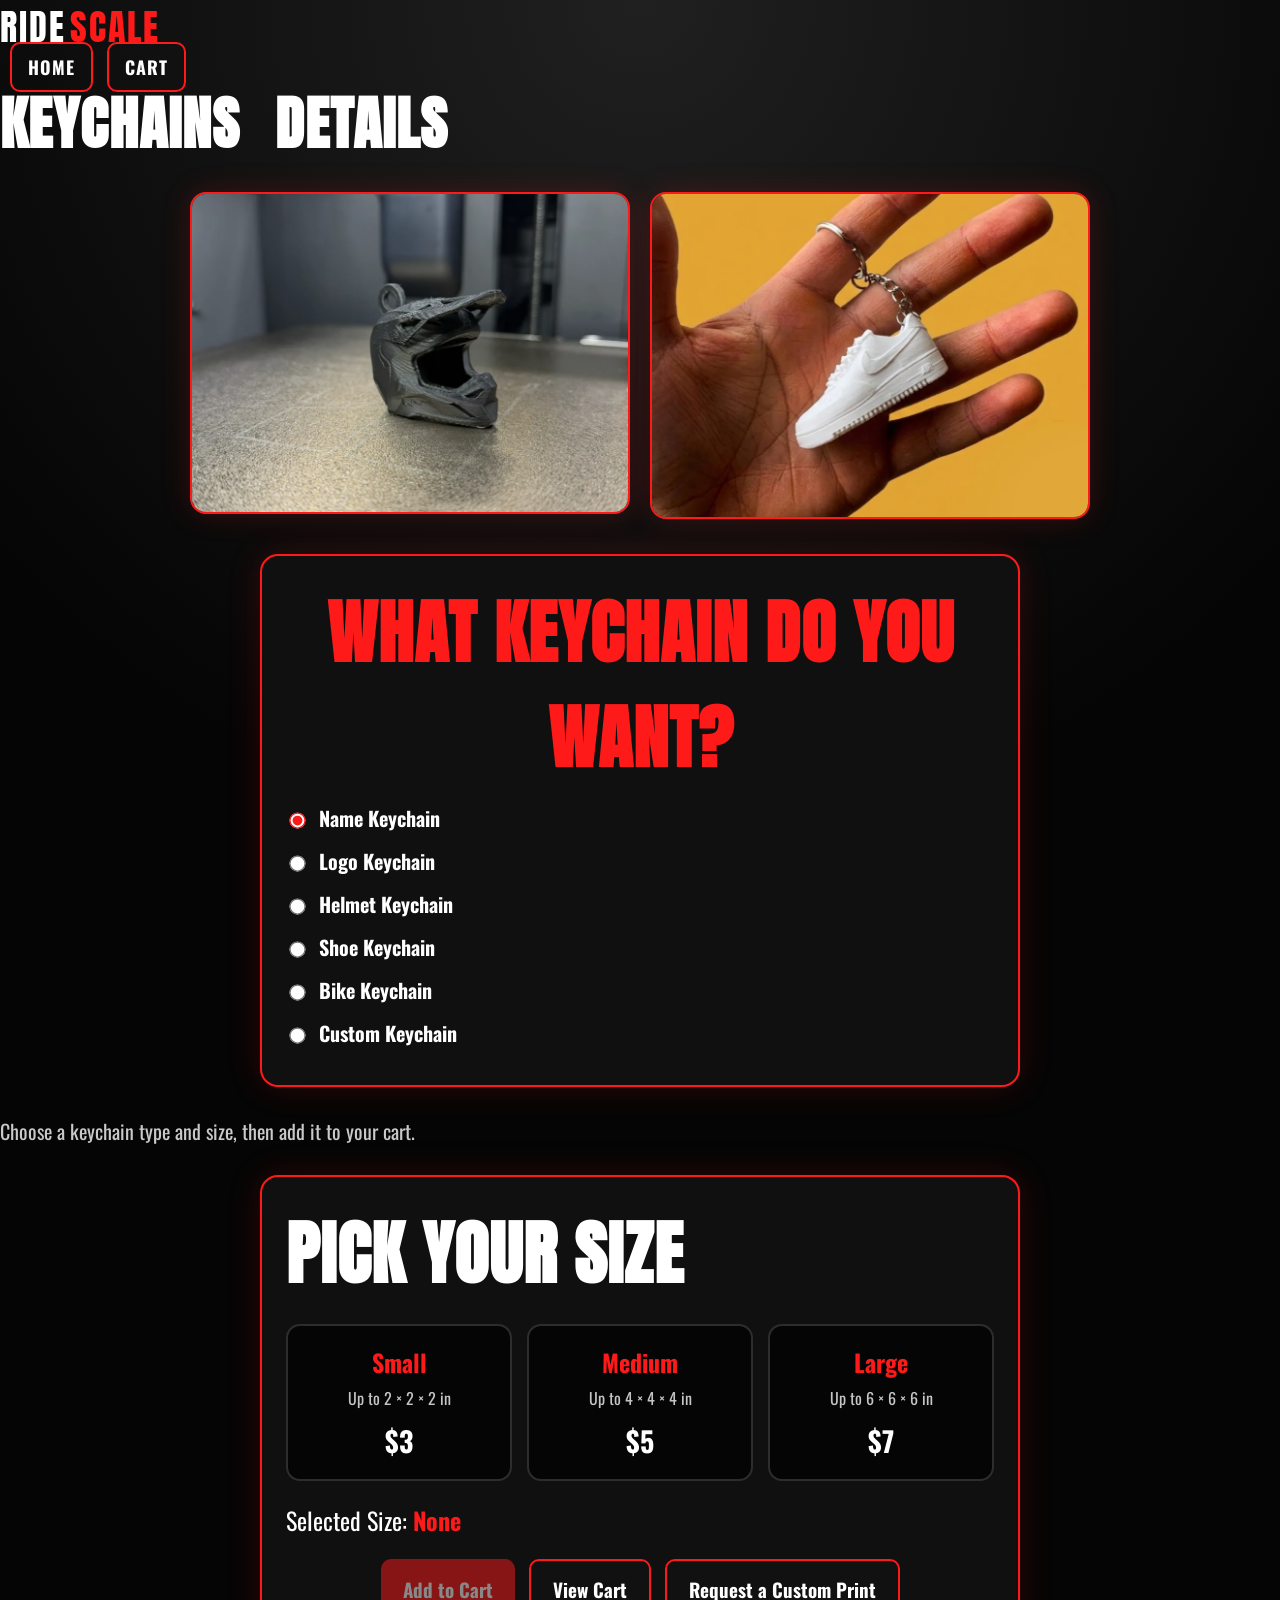
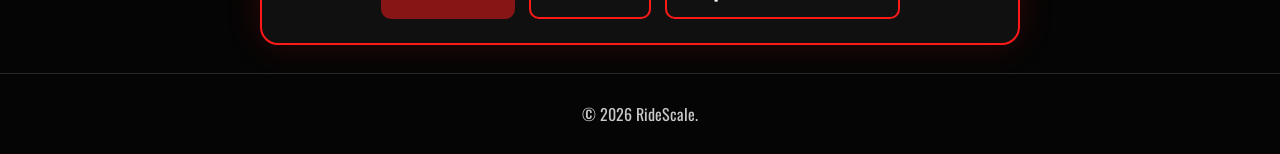
<file: keychains.html>
<!DOCTYPE html>
<html lang="en">
<head>
  <meta charset="UTF-8" />
  <meta name="viewport" content="width=device-width, initial-scale=1.0" />
  <title>Keychains | RideScale</title>
  <link rel="stylesheet" href="style.css" />
</head>
<body>
  <header>
    <nav class="nav">
      <div class="brand">Ride<span>Scale</span></div>
      <a href="index.html">Home</a>
      <a href="cart.html">Cart</a>
    </nav>
  </header>

  <main class="page">
    <h1><span>Keychains</span> Details</h1>

    <section class="product-gallery keychain-gallery">
      <img src="keychain-1.png" alt="Black 3D printed helmet keychain">
      <img src="keychain-2.png" alt="White 3D printed shoe keychain">
    </section>

    <section class="keychain-type-box">
      <h2>What Keychain Do You Want?</h2>
      <label><input type="radio" name="keychainType" value="Name Keychain" checked> Name Keychain</label>
      <label><input type="radio" name="keychainType" value="Logo Keychain"> Logo Keychain</label>
      <label><input type="radio" name="keychainType" value="Helmet Keychain"> Helmet Keychain</label>
      <label><input type="radio" name="keychainType" value="Shoe Keychain"> Shoe Keychain</label>
      <label><input type="radio" name="keychainType" value="Bike Keychain"> Bike Keychain</label>
      <label><input type="radio" name="keychainType" value="Custom Keychain"> Custom Keychain</label>

      <div id="customKeychainBox" class="custom-keychain-box">
        <label>
          Describe Your Custom Keychain
          <textarea id="customKeychainText" rows="4" placeholder="Example: my name, school logo, dirt bike helmet, shoe, sports number, etc."></textarea>
        </label>
      </div>
    </section>

    <p>Choose a keychain type and size, then add it to your cart.</p>

    <section class="size-picker">
      <h2>Pick Your Size</h2>
      <div class="size-options">
        <button class="size-option" data-size="Small" data-dimensions="Up to 2 × 2 × 2 in" data-price="3">
          <strong>Small</strong><span>Up to 2 × 2 × 2 in</span><b>$3</b>
        </button>
        <button class="size-option" data-size="Medium" data-dimensions="Up to 4 × 4 × 4 in" data-price="5">
          <strong>Medium</strong><span>Up to 4 × 4 × 4 in</span><b>$5</b>
        </button>
        <button class="size-option" data-size="Large" data-dimensions="Up to 6 × 6 × 6 in" data-price="7">
          <strong>Large</strong><span>Up to 6 × 6 × 6 in</span><b>$7</b>
        </button>
      </div>

      <p id="selectedPrice" class="selected-price">Selected Size: <strong>None</strong></p>

      <div class="cart-actions">
        <button id="addToCartBtn" class="cart-button" disabled>Add to Cart</button>
        <a class="cart-link" href="cart.html">View Cart</a>
        <a class="cart-link" href="custom-orders.html">Request a Custom Print</a>
      </div>
    </section>
  </main>

  <footer>© 2026 RideScale.</footer>
  <script src="cart.js"></script>
  <script>setupSizePicker("Keychains");</script>
</body>
</html>
</file>
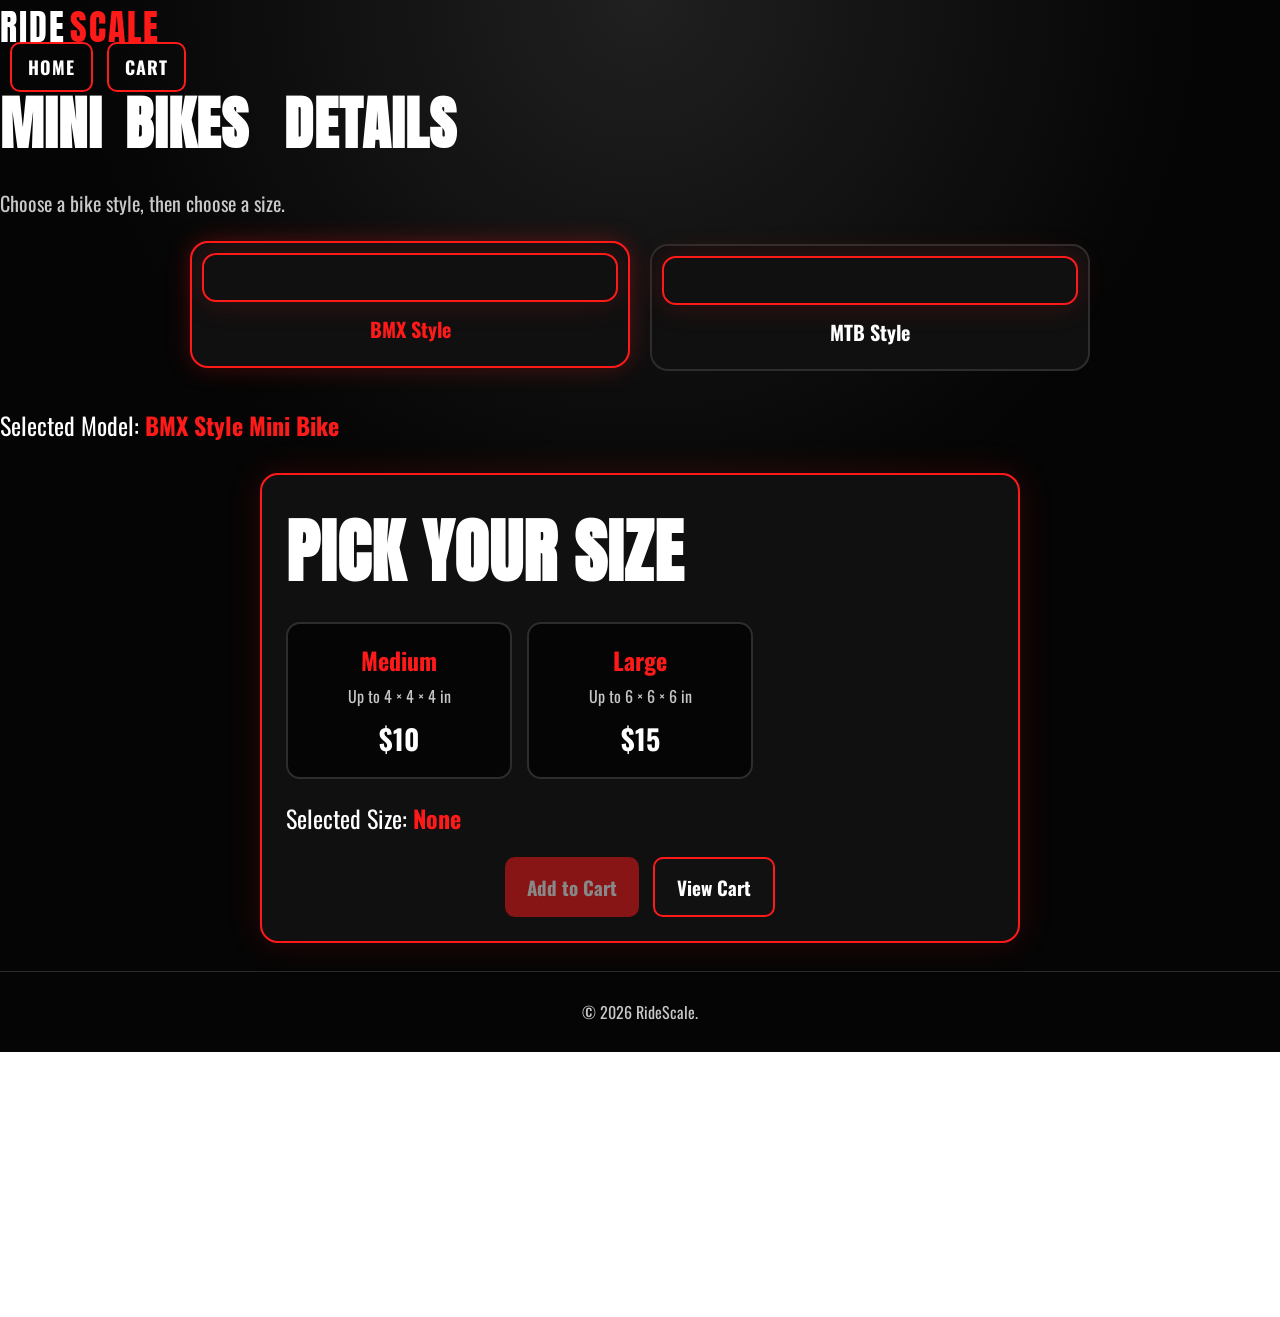
<file: mini-bikes.html>
<!DOCTYPE html>
<html lang="en">
<head>
  <meta charset="UTF-8" />
  <meta name="viewport" content="width=device-width, initial-scale=1.0" />
  <title>Mini Bikes | RideScale</title>
  <link rel="stylesheet" href="style.css" />
</head>
<body>
  <header>
    <nav class="nav">
      <div class="brand">Ride<span>Scale</span></div>
      <a href="index.html">Home</a>
      <a href="cart.html">Cart</a>
    </nav>
  </header>

  <main class="page">
    <h1><span>Mini Bikes</span> Details</h1>

    <p>Choose a bike style, then choose a size.</p>

    <section class="product-gallery selectable-gallery">
      <button class="image-choice active" data-model="BMX Style Mini Bike">
        <img src="mini-bike-1.png" alt="White 3D printed BMX style mini bike">
        <span>BMX Style</span>
      </button>

      <button class="image-choice" data-model="MTB Style Mini Bike">
        <img src="mini-bike-2.png" alt="White 3D printed mountain bike style mini bike">
        <span>MTB Style</span>
      </button>
    </section>

    <p id="selectedModel" class="selected-price">Selected Model: <strong>BMX Style Mini Bike</strong></p>

    <section class="size-picker">
      <h2>Pick Your Size</h2>
      <div class="size-options">
        <button class="size-option" data-size="Medium" data-dimensions="Up to 4 × 4 × 4 in" data-price="10">
          <strong>Medium</strong>
          <span>Up to 4 × 4 × 4 in</span>
          <b>$10</b>
        </button>

        <button class="size-option" data-size="Large" data-dimensions="Up to 6 × 6 × 6 in" data-price="15">
          <strong>Large</strong>
          <span>Up to 6 × 6 × 6 in</span>
          <b>$15</b>
        </button>
      </div>

      <p id="selectedPrice" class="selected-price">Selected Size: <strong>None</strong></p>

      <div class="cart-actions">
        <button id="addToCartBtn" class="cart-button" disabled>Add to Cart</button>
        <a class="cart-link" href="cart.html">View Cart</a>
      </div>
    </section>
  </main>

  <footer>© 2026 RideScale.</footer>
  <script src="cart.js"></script>
  <script>setupSizePicker("Mini Bikes");</script>
</body>
</html>
</file>
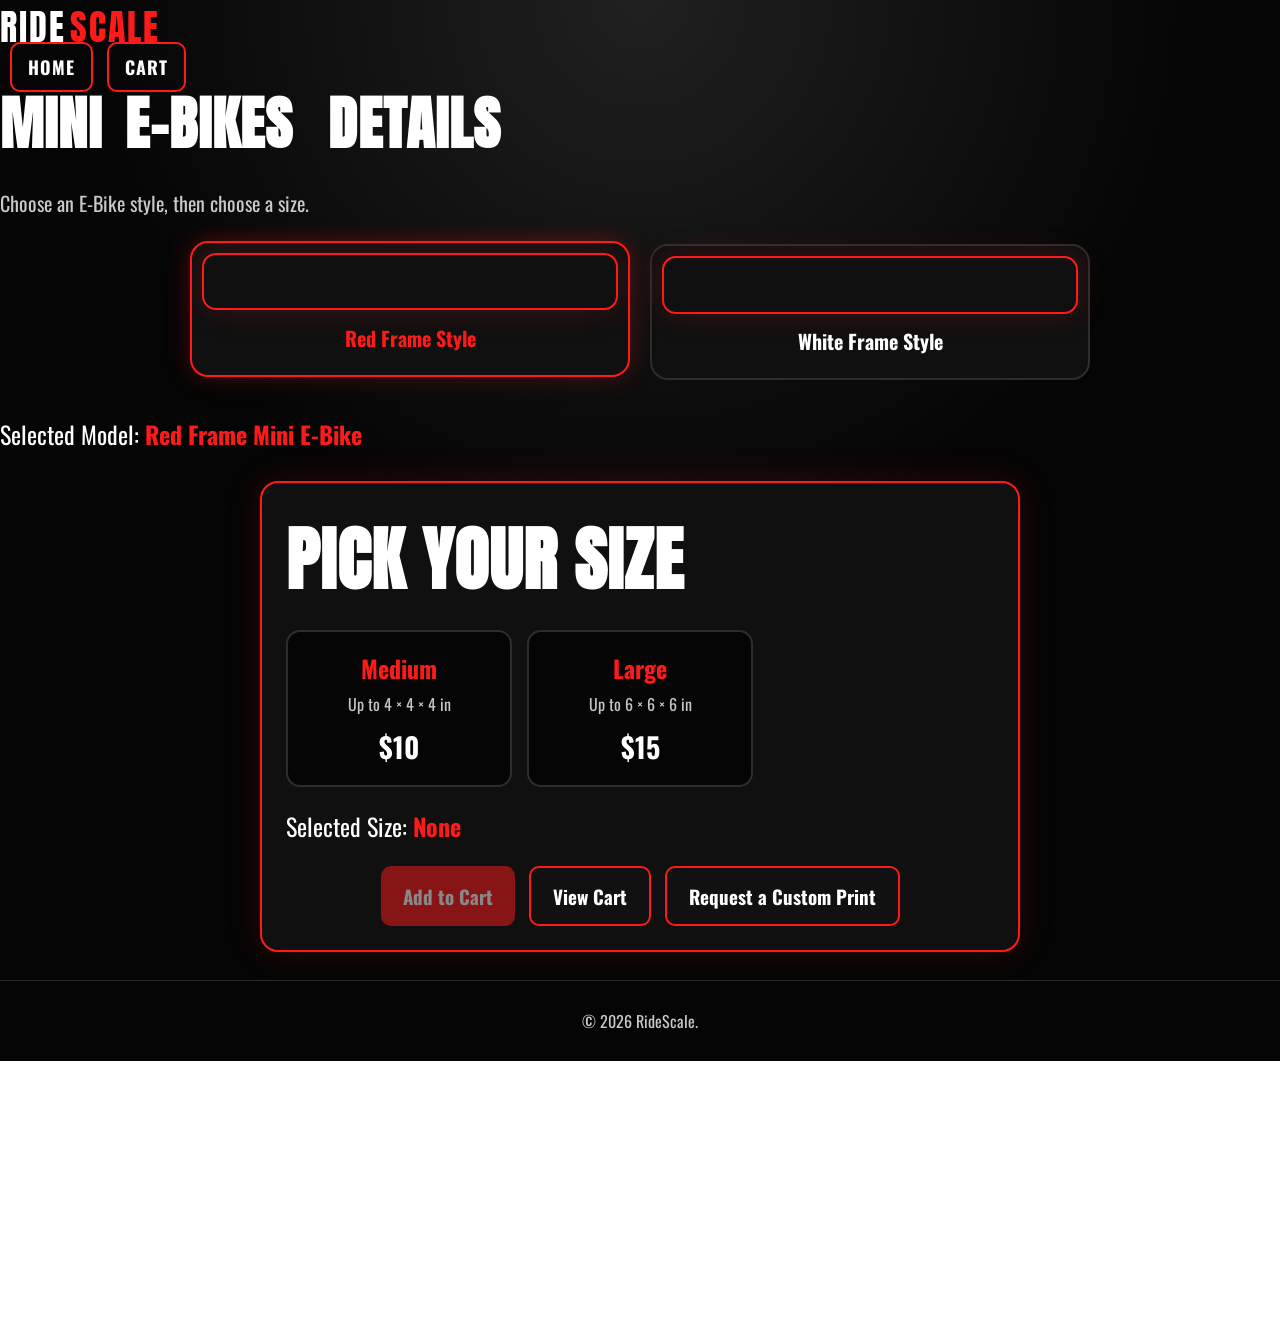
<file: mini-ebikes.html>
<!DOCTYPE html>
<html lang="en">
<head>
  <meta charset="UTF-8" />
  <meta name="viewport" content="width=device-width, initial-scale=1.0" />
  <title>Mini E-Bikes | RideScale</title>
  <link rel="stylesheet" href="style.css" />
</head>
<body>
  <header>
    <nav class="nav">
      <div class="brand">Ride<span>Scale</span></div>
      <a href="index.html">Home</a>
      <a href="cart.html">Cart</a>
    </nav>
  </header>

  <main class="page">
    <h1><span>Mini E-Bikes</span> Details</h1>

    <p>Choose an E-Bike style, then choose a size.</p>

    <section class="product-gallery selectable-gallery">
      <button class="image-choice active" data-model="Red Frame Mini E-Bike">
        <img src="mini-ebike-1.png" alt="Red and black 3D printed mini e-bike">
        <span>Red Frame Style</span>
      </button>

      <button class="image-choice" data-model="White Frame Mini E-Bike">
        <img src="mini-ebike-2.png" alt="White and black 3D printed mini e-bike">
        <span>White Frame Style</span>
      </button>
    </section>

    <p id="selectedModel" class="selected-price">Selected Model: <strong>Red Frame Mini E-Bike</strong></p>

    <section class="size-picker">
      <h2>Pick Your Size</h2>
      <div class="size-options">
        <button class="size-option" data-size="Medium" data-dimensions="Up to 4 × 4 × 4 in" data-price="10">
          <strong>Medium</strong>
          <span>Up to 4 × 4 × 4 in</span>
          <b>$10</b>
        </button>

        <button class="size-option" data-size="Large" data-dimensions="Up to 6 × 6 × 6 in" data-price="15">
          <strong>Large</strong>
          <span>Up to 6 × 6 × 6 in</span>
          <b>$15</b>
        </button>
      </div>

      <p id="selectedPrice" class="selected-price">Selected Size: <strong>None</strong></p>

      <div class="cart-actions">
        <button id="addToCartBtn" class="cart-button" disabled>Add to Cart</button>
        <a class="cart-link" href="cart.html">View Cart</a>
        <a class="cart-link" href="custom-orders.html">Request a Custom Print</a>
      </div>
    </section>
  </main>

  <footer>© 2026 RideScale.</footer>
  <script src="cart.js"></script>
  <script>setupSizePicker("Mini E-Bikes");</script>
</body>
</html>
</file>
<file: style.css>
@import url('https://fonts.googleapis.com/css2?family=Anton&family=Oswald:wght@400;500;600;700&display=swap');

:root {
  --bg: #050505;
  --panel: #101010;
  --red: #ff1a1a;
  --dark-red: #9c0000;
  --white: #ffffff;
  --muted: #c9c9c9;
  --line: #292929;
}

* { box-sizing: border-box; }

body {
  margin: 0;
  background: radial-gradient(circle at top, #202020, var(--bg) 45%);
  color: var(--white);
  font-family: 'Oswald', Arial, sans-serif;
}

.topbar {
  width: min(1180px, 92%);
  margin: 0 auto;
  padding: 24px 0;
  display: flex;
  justify-content: space-between;
  align-items: center;
}

.brand {
  font-family: 'Anton', Impact, sans-serif;
  font-size: 36px;
  letter-spacing: 2px;
  text-transform: uppercase;
}

.brand span { color: var(--red); }

.contact-link,
.product-btn,
.back-btn {
  color: var(--white);
  background: linear-gradient(135deg, var(--red), var(--dark-red));
  text-decoration: none;
  font-weight: 700;
  border-radius: 10px;
  box-shadow: 0 0 20px rgba(255, 26, 26, .25);
}

.contact-link { padding: 12px 18px; }

.home {
  width: min(1180px, 92%);
  margin: 0 auto;
}

.flyer-section {
  display: flex;
  justify-content: center;
  padding: 18px 0 28px;
}

.flyer {
  width: min(720px, 100%);
  border-radius: 20px;
  border: 2px solid var(--line);
  box-shadow: 0 25px 80px rgba(0,0,0,.6), 0 0 45px rgba(255, 26, 26, .22);
}

.button-section {
  background: rgba(16,16,16,.92);
  border: 1px solid var(--line);
  border-radius: 22px;
  padding: 34px;
  margin-bottom: 50px;
  text-align: center;
}

h1, h2 {
  font-family: 'Anton', Impact, sans-serif;
  text-transform: uppercase;
  letter-spacing: 1px;
  margin: 0 0 12px;
}

h1 { font-size: clamp(34px, 5vw, 58px); }
h2 { font-size: clamp(36px, 6vw, 70px); }

p {
  color: var(--muted);
  font-size: 20px;
  line-height: 1.6;
}

.button-grid {
  display: grid;
  grid-template-columns: repeat(3, 1fr);
  gap: 16px;
  margin-top: 28px;
}

.product-btn {
  padding: 18px 14px;
  font-size: 24px;
  text-transform: uppercase;
  border: 1px solid rgba(255,255,255,.12);
}

.product-btn:hover,
.back-btn:hover,
.contact-link:hover {
  transform: translateY(-2px);
  filter: brightness(1.12);
}

.product-page {
  width: min(1000px, 92%);
  margin: 30px auto 70px;
}

.product-card {
  background: rgba(16,16,16,.94);
  border: 1px solid var(--line);
  border-radius: 24px;
  padding: clamp(28px, 5vw, 56px);
  box-shadow: 0 25px 70px rgba(0,0,0,.55);
}

.label {
  color: var(--red);
  text-transform: uppercase;
  font-weight: 800;
  letter-spacing: 3px;
}

.detail-grid {
  display: grid;
  grid-template-columns: repeat(3, 1fr);
  gap: 16px;
  margin: 30px 0;
}

.detail-box {
  background: #080808;
  border: 1px solid var(--line);
  border-radius: 16px;
  padding: 20px;
}

.detail-box strong {
  display: block;
  color: var(--red);
  font-size: 20px;
  margin-bottom: 8px;
}

.back-btn {
  display: inline-block;
  padding: 14px 20px;
  margin-top: 10px;
}

footer {
  text-align: center;
  color: var(--muted);
  padding: 28px;
  border-top: 1px solid var(--line);
}

@media (max-width: 800px) {
  .topbar { flex-direction: column; gap: 16px; }
  .button-grid, .detail-grid { grid-template-columns: 1fr; }
  .button-section { padding: 24px; }
}


/* Price detail styling */
.detail-box strong {
  color: #ff1a1a;
  font-size: 22px;
}

.detail-box span {
  display: block;
  margin-top: 8px;
}


/* Custom order form */
.custom-form {
  max-width: 650px;
  margin: 30px auto;
  background: #101010;
  border: 2px solid #ff1a1a;
  border-radius: 18px;
  padding: 28px;
  text-align: left;
  box-shadow: 0 0 35px rgba(255, 26, 26, .16);
}

.custom-form label {
  display: block;
  color: #ffffff;
  font-weight: 700;
  margin-bottom: 18px;
  font-size: 18px;
}

.custom-form input,
.custom-form textarea,
.custom-form select {
  width: 100%;
  margin-top: 8px;
  padding: 13px 14px;
  border-radius: 8px;
  border: 1px solid #2d2d2d;
  background: #050505;
  color: #ffffff;
  font-family: 'Oswald', Arial, sans-serif;
  font-size: 17px;
}

.custom-form input:focus,
.custom-form textarea:focus,
.custom-form select:focus {
  outline: none;
  border-color: #ff1a1a;
  box-shadow: 0 0 12px rgba(255, 26, 26, .25);
}

.custom-form button {
  width: 100%;
  background: #ff1a1a;
  color: white;
  border: none;
  border-radius: 10px;
  padding: 15px;
  font-family: 'Oswald', Arial, sans-serif;
  font-size: 20px;
  font-weight: 800;
  cursor: pointer;
  text-transform: uppercase;
}

.custom-form button:hover {
  background: #d90000;
}

.small-note {
  max-width: 650px;
  margin: 20px auto 0;
  font-size: 16px;
}

/* Clickable size pricing and cart */
.size-picker {
  max-width: 760px;
  margin: 28px auto;
  background: #101010;
  border: 2px solid #ff1a1a;
  border-radius: 18px;
  padding: 24px;
  box-shadow: 0 0 35px rgba(255, 26, 26, .16);
}

.size-options {
  display: grid;
  grid-template-columns: repeat(3, 1fr);
  gap: 15px;
  margin: 18px 0;
}

.size-option {
  background: #050505;
  border: 2px solid #2d2d2d;
  color: #ffffff;
  border-radius: 14px;
  padding: 18px 12px;
  cursor: pointer;
  font-family: 'Oswald', Arial, sans-serif;
  transition: .2s;
}

.size-option:hover,
.size-option.active {
  border-color: #ff1a1a;
  box-shadow: 0 0 18px rgba(255, 26, 26, .3);
  transform: translateY(-3px);
}

.size-option strong {
  display: block;
  color: #ff1a1a;
  font-size: 24px;
  margin-bottom: 6px;
}

.size-option span {
  display: block;
  color: #c5c5c5;
  font-size: 16px;
}

.size-option b {
  display: block;
  color: #ffffff;
  font-size: 28px;
  margin-top: 10px;
}

.selected-price {
  font-size: 24px;
  color: #ffffff;
  margin: 20px 0;
}

.selected-price strong {
  color: #ff1a1a;
}

.cart-actions {
  display: flex;
  justify-content: center;
  gap: 14px;
  flex-wrap: wrap;
}

.cart-button,
.cart-link {
  background: #ff1a1a;
  color: white;
  border: none;
  border-radius: 10px;
  padding: 14px 22px;
  font-family: 'Oswald', Arial, sans-serif;
  font-size: 19px;
  font-weight: 800;
  cursor: pointer;
  text-decoration: none;
  display: inline-block;
}

.cart-button:disabled {
  opacity: .5;
  cursor: not-allowed;
}

.cart-link {
  background: #111;
  border: 2px solid #ff1a1a;
}

.cart-page {
  max-width: 850px;
  margin: auto;
  padding: 55px 6vw;
  text-align: center;
}

.cart-item {
  background: #101010;
  border: 1px solid #2d2d2d;
  border-radius: 14px;
  padding: 18px;
  margin: 14px 0;
  display: grid;
  grid-template-columns: 1fr auto auto;
  gap: 15px;
  align-items: center;
  text-align: left;
}

.cart-item strong {
  color: #ff1a1a;
}

.remove-btn,
.clear-btn {
  background: transparent;
  color: #ffffff;
  border: 1px solid #ff1a1a;
  border-radius: 8px;
  padding: 8px 12px;
  cursor: pointer;
}

.cart-total {
  font-size: 28px;
  margin: 25px 0;
}

.checkout-note {
  color: #c5c5c5;
  max-width: 650px;
  margin: 20px auto;
  line-height: 1.6;
}

@media (max-width: 700px) {
  .size-options {
    grid-template-columns: 1fr;
  }
  .cart-item {
    grid-template-columns: 1fr;
    text-align: center;
  }
}
/* RideScale Title Spacing Fix
   Add this to the bottom of style.css if page titles look stuck together,
   like KeychainsDetails or Mini BikesDetails.
*/

.page h1 span {
  display: inline-block;
  margin-right: 12px;
}

.page h1 {
  word-spacing: 8px;
  letter-spacing: 1px;
}

.brand span {
  margin-left: 4px;
}
/* RideScale Checkout Total Add-On */
.checkout-summary {
  background: #050505;
  border: 2px solid #ff1a1a;
  border-radius: 14px;
  padding: 20px;
  margin: 24px 0;
}

.checkout-summary h2 {
  margin-top: 0;
  color: #ff1a1a;
}

.checkout-item {
  display: flex;
  justify-content: space-between;
  gap: 15px;
  border-bottom: 1px solid #2d2d2d;
  padding: 10px 0;
  color: #ffffff;
}

.checkout-item:last-child {
  border-bottom: none;
}

.checkout-total {
  margin-top: 18px;
  font-size: 24px;
  color: #ffffff;
}

.checkout-total strong {
  color: #ff1a1a;
}
/* Mini Bike Photo Gallery */
.product-gallery {
  display: grid;
  grid-template-columns: repeat(2, 1fr);
  gap: 20px;
  max-width: 900px;
  margin: 25px auto 35px;
}

.product-gallery img {
  width: 100%;
  border-radius: 16px;
  border: 2px solid #ff1a1a;
  background: #101010;
  box-shadow: 0 0 30px rgba(255, 26, 26, .18);
}

@media (max-width: 700px) {
  .product-gallery {
    grid-template-columns: 1fr;
  }
}
/* Clickable Mini Bike Image Choices */
.selectable-gallery {
  display: grid;
  grid-template-columns: repeat(2, 1fr);
  gap: 20px;
  max-width: 900px;
  margin: 25px auto 35px;
}

.image-choice {
  background: #101010;
  border: 2px solid #2d2d2d;
  border-radius: 18px;
  padding: 10px;
  cursor: pointer;
  color: white;
  font-family: 'Oswald', Arial, sans-serif;
  transition: .2s;
}

.image-choice img {
  width: 100%;
  border-radius: 14px;
  display: block;
}

.image-choice span {
  display: block;
  padding: 12px;
  font-size: 20px;
  font-weight: 800;
  color: white;
}

.image-choice:hover,
.image-choice.active {
  border-color: #ff1a1a;
  box-shadow: 0 0 25px rgba(255, 26, 26, .25);
  transform: translateY(-3px);
}

.image-choice.active span {
  color: #ff1a1a;
}

@media (max-width: 700px) {
  .selectable-gallery {
    grid-template-columns: 1fr;
  }
}
/* Cart to Checkout Summary Styling */
.checkout-summary {
  background: #050505;
  border: 2px solid #ff1a1a;
  border-radius: 14px;
  padding: 20px;
  margin: 24px 0;
}

.checkout-summary h2 {
  margin-top: 0;
  color: #ff1a1a;
}

.checkout-item {
  display: flex;
  justify-content: space-between;
  gap: 15px;
  border-bottom: 1px solid #2d2d2d;
  padding: 10px 0;
  color: #ffffff;
}

.checkout-item:last-child {
  border-bottom: none;
}

.checkout-total {
  margin-top: 18px;
  font-size: 24px;
  color: #ffffff;
}

.checkout-total strong {
  color: #ff1a1a;
}
/* Clickable Mini E-Bike Image Choices */
.selectable-gallery {
  display: grid;
  grid-template-columns: repeat(2, 1fr);
  gap: 20px;
  max-width: 900px;
  margin: 25px auto 35px;
}

.image-choice {
  background: #101010;
  border: 2px solid #2d2d2d;
  border-radius: 18px;
  padding: 10px;
  cursor: pointer;
  color: white;
  font-family: 'Oswald', Arial, sans-serif;
  transition: .2s;
}

.image-choice img {
  width: 100%;
  border-radius: 14px;
  display: block;
}

.image-choice span {
  display: block;
  padding: 12px;
  font-size: 20px;
  font-weight: 800;
  color: white;
}

.image-choice:hover,
.image-choice.active {
  border-color: #ff1a1a;
  box-shadow: 0 0 25px rgba(255, 26, 26, .25);
  transform: translateY(-3px);
}

.image-choice.active span {
  color: #ff1a1a;
}

@media (max-width: 700px) {
  .selectable-gallery {
    grid-template-columns: 1fr;
  }
}
/* Bike color options on checkout */
.bike-color-box {
  background: #050505;
  border: 2px solid #ff1a1a;
  border-radius: 14px;
  padding: 20px;
  margin: 24px 0;
}

.bike-color-box h2 {
  margin-top: 0;
  color: #ff1a1a;
}

.bike-color-box p {
  color: #c5c5c5;
  margin-bottom: 18px;
}
/* Optional custom color fee */
.custom-color-option {
  background: #101010;
  border: 1px solid #ff1a1a;
  border-radius: 12px;
  padding: 16px;
}

.custom-color-option span {
  display: block;
  color: #ffffff;
  font-weight: 800;
  margin-bottom: 8px;
}

.custom-color-option small {
  display: block;
  color: #ff1a1a;
  margin-top: 8px;
  font-size: 15px;
}

#finalTotal {
  color: #ff1a1a;
}
.nav a {
  color: #ffffff !important;
  font-family: 'Oswald', Arial, sans-serif !important;
  font-size: 18px;
  font-weight: 800;
  text-transform: uppercase;
  letter-spacing: 1px;
  text-decoration: none;
  background: transparent !important;
  border: 2px solid #ff1a1a;
  border-radius: 10px;
  padding: 10px 16px;
  margin-left: 10px;
}

.nav a:hover {
  background: #ff1a1a !important;
  color: #ffffff !important;
}
/* Fidget Options Add-On */
.fidget-gallery {
  display: grid;
  grid-template-columns: repeat(2, 1fr);
  gap: 20px;
  max-width: 900px;
  margin: 25px auto 35px;
}

.fidget-gallery img {
  width: 100%;
  border-radius: 16px;
  border: 2px solid #ff1a1a;
  background: #101010;
  box-shadow: 0 0 30px rgba(255, 26, 26, .18);
}

.fidget-type-box {
  max-width: 760px;
  margin: 28px auto;
  background: #101010;
  border: 2px solid #ff1a1a;
  border-radius: 18px;
  padding: 24px;
  text-align: left;
  box-shadow: 0 0 35px rgba(255, 26, 26, .16);
}

.fidget-type-box h2 {
  color: #ff1a1a;
  margin-top: 0;
  text-align: center;
}

.fidget-type-box label {
  display: block;
  color: #ffffff;
  font-size: 20px;
  font-weight: 700;
  margin: 13px 0;
}

.fidget-type-box input[type="radio"] {
  transform: scale(1.25);
  margin-right: 10px;
  accent-color: #ff1a1a;
}

.custom-fidget-box {
  display: none;
  margin-top: 18px;
  padding: 16px;
  background: #050505;
  border: 1px solid #ff1a1a;
  border-radius: 12px;
}

.custom-fidget-box textarea {
  width: 100%;
  margin-top: 8px;
  padding: 13px 14px;
  border-radius: 8px;
  border: 1px solid #2d2d2d;
  background: #050505;
  color: #ffffff;
  font-family: 'Oswald', Arial, sans-serif;
  font-size: 17px;
}

@media (max-width: 700px) {
  .fidget-gallery {
    grid-template-columns: 1fr;
  }
}
/* Keychain Options Add-On */
.keychain-gallery {
  display: grid;
  grid-template-columns: repeat(2, 1fr);
  gap: 20px;
  max-width: 900px;
  margin: 25px auto 35px;
}

.keychain-gallery img {
  width: 100%;
  border-radius: 16px;
  border: 2px solid #ff1a1a;
  background: #101010;
  box-shadow: 0 0 30px rgba(255, 26, 26, .18);
}

.keychain-type-box {
  max-width: 760px;
  margin: 28px auto;
  background: #101010;
  border: 2px solid #ff1a1a;
  border-radius: 18px;
  padding: 24px;
  text-align: left;
  box-shadow: 0 0 35px rgba(255, 26, 26, .16);
}

.keychain-type-box h2 {
  color: #ff1a1a;
  margin-top: 0;
  text-align: center;
}

.keychain-type-box label {
  display: block;
  color: #ffffff;
  font-size: 20px;
  font-weight: 700;
  margin: 13px 0;
}

.keychain-type-box input[type="radio"] {
  transform: scale(1.25);
  margin-right: 10px;
  accent-color: #ff1a1a;
}

.custom-keychain-box {
  display: none;
  margin-top: 18px;
  padding: 16px;
  background: #050505;
  border: 1px solid #ff1a1a;
  border-radius: 12px;
}

.custom-keychain-box textarea {
  width: 100%;
  margin-top: 8px;
  padding: 13px 14px;
  border-radius: 8px;
  border: 1px solid #2d2d2d;
  background: #050505;
  color: #ffffff;
  font-family: 'Oswald', Arial, sans-serif;
  font-size: 17px;
}

@media (max-width: 700px) {
  .keychain-gallery {
    grid-template-columns: 1fr;
  }
}
/* Checkout validation and fidget color add-on */
#fidgetColorBox h2 {
  color: #ff1a1a;
}

.custom-form input:invalid,
.custom-form select:invalid {
  border-color: #ff1a1a;
}

.custom-form input:valid {
  border-color: #2d2d2d;
}
/* Cash + location notice */
.cash-location-notice,
.location-box {
  background: #101010;
  border: 2px solid #ff1a1a;
  border-radius: 16px;
  padding: 22px;
  margin: 28px auto;
  max-width: 820px;
  box-shadow: 0 0 30px rgba(255, 26, 26, .16);
}

.cash-location-notice h2,
.location-box h2 {
  color: #ff1a1a;
  margin-top: 0;
}

.cash-location-notice p,
.location-box p {
  color: #ffffff;
  font-size: 18px;
}

.cash-note {
  color: #ffffff;
  margin-top: 12px;
}

.cash-note strong,
.location-email-note strong {
  color: #ff1a1a;
}
/* Softer checkout colors */
.custom-form,
.checkout-summary,
.location-box,
.bike-color-box,
#fidgetColorBox {
  background: #151515 !important;
  border: 1px solid #ffffff !important;
}

.checkout-summary h2,
.location-box h2,
.bike-color-box h2,
#fidgetColorBox h2 {
  color: #ffffff !important;
}

.custom-form label,
.checkout-item,
.checkout-total,
.cash-note {
  color: #ffffff !important;
}

.custom-form input,
.custom-form textarea,
.custom-form select {
  border: 1px solid #555 !important;
}

.custom-form input:focus,
.custom-form textarea:focus,
.custom-form select:focus {
  border-color: #ffffff !important;
  box-shadow: 0 0 10px rgba(255,255,255,.25) !important;
}

.custom-form button {
  background: #ffffff !important;
  color: #000000 !important;
}

.custom-form button:hover {
  background: #ff1a1a !important;
  color: #ffffff !important;
}
/* Homepage layout fix */
.hero {
  max-width: 1200px !important;
  margin: 0 auto !important;
  padding: 30px 20px 50px !important;
  text-align: center !important;
}

.hero h1 {
  text-align: center !important;
  margin: 20px auto 25px !important;
}

.flyer {
  display: block !important;
  width: min(100%, 1050px) !important;
  max-width: 1050px !important;
  height: auto !important;
  margin: 0 auto 28px !important;
  border-radius: 18px !important;
}

.cash-location-notice {
  background: #101010 !important;
  border: 2px solid #ff1a1a !important;
  border-radius: 16px !important;
  padding: 18px 22px !important;
  margin: 24px auto !important;
  max-width: 760px !important;
  text-align: left !important;
  box-shadow: 0 0 24px rgba(255, 26, 26, .14) !important;
}

.cash-location-notice h2 {
  color: #ff1a1a !important;
  margin: 0 0 10px !important;
  font-size: 30px !important;
  line-height: 1.1 !important;
}

.cash-location-notice p {
  color: #ffffff !important;
  font-size: 18px !important;
  line-height: 1.5 !important;
  margin: 8px 0 !important;
}

.cash-location-notice strong {
  color: #ff1a1a !important;
}

.buttons {
  max-width: 1000px !important;
  margin: 28px auto 0 !important;
  display: flex !important;
  flex-wrap: wrap !important;
  gap: 14px !important;
  justify-content: center !important;
}

.buttons a {
  display: inline-block !important;
  color: #ffffff !important;
  background: #111111 !important;
  border: 2px solid #ff1a1a !important;
  border-radius: 10px !important;
  padding: 14px 22px !important;
  text-decoration: none !important;
  font-weight: 800 !important;
  text-transform: uppercase !important;
  letter-spacing: 1px !important;
}

.buttons a:hover {
  background: #ff1a1a !important;
  color: #ffffff !important;
}

footer {
  text-align: center !important;
}
/* Small size quality warning */
.small-quality-warning {
  background: #ffffff !important;
  color: #111111 !important;
  border: 2px solid #ff1a1a !important;
  border-radius: 10px !important;
  padding: 12px 14px !important;
  margin-top: 16px !important;
  font-weight: 800 !important;
  line-height: 1.4 !important;
}
/* Bigger homepage product buttons */
.buttons a {
  font-size: 22px !important;
  padding: 18px 30px !important;
  min-width: 190px !important;
  text-align: center !important;
}

@media (max-width: 700px) {
  .buttons {
    gap: 16px !important;
  }

  .buttons a {
    width: 90% !important;
    font-size: 24px !important;
    padding: 20px !important;
  }
}
/* Fix homepage RideScale title colors */
.hero h1 {
  color: #ffffff !important;
}

.hero h1 span {
  color: #ff1a1a !important;
}
/* Desk Toys Options Add-On */
.desk-toy-gallery {
  display: grid;
  grid-template-columns: repeat(3, 1fr);
  gap: 18px;
  max-width: 1000px;
  margin: 25px auto 35px;
}

.desk-toy-gallery img {
  width: 100%;
  height: 230px;
  object-fit: cover;
  border-radius: 16px;
  border: 2px solid #ff1a1a;
  background: #101010;
  box-shadow: 0 0 30px rgba(255, 26, 26, .18);
}

.desk-toy-type-box {
  max-width: 760px;
  margin: 28px auto;
  background: #101010;
  border: 2px solid #ff1a1a;
  border-radius: 18px;
  padding: 24px;
  text-align: left;
  box-shadow: 0 0 35px rgba(255, 26, 26, .16);
}

.desk-toy-type-box h2 {
  color: #ff1a1a;
  margin-top: 0;
  text-align: center;
}

.desk-toy-type-box label {
  display: block;
  color: #ffffff;
  font-size: 20px;
  font-weight: 700;
  margin: 13px 0;
}

.desk-toy-type-box input[type="radio"] {
  transform: scale(1.25);
  margin-right: 10px;
  accent-color: #ff1a1a;
}

.custom-desk-toy-box {
  display: none;
  margin-top: 18px;
  padding: 16px;
  background: #050505;
  border: 1px solid #ff1a1a;
  border-radius: 12px;
}

.custom-desk-toy-box textarea {
  width: 100%;
  margin-top: 8px;
  padding: 13px 14px;
  border-radius: 8px;
  border: 1px solid #2d2d2d;
  background: #050505;
  color: #ffffff;
  font-family: 'Oswald', Arial, sans-serif;
  font-size: 17px;
}

@media (max-width: 900px) {
  .desk-toy-gallery {
    grid-template-columns: 1fr;
  }

  .desk-toy-gallery img {
    height: auto;
  }
}
/* Faster image loading helpers */
img {
  max-width: 100%;
  height: auto;
}

.product-gallery img,
.fidget-gallery img,
.keychain-gallery img,
.desk-toy-gallery img,
.selectable-gallery img {
  content-visibility: auto;
}
/* Square Buy Now button */
.square-pay-button {
  background: #ffffff !important;
  color: #000000 !important;
  border: 2px solid #111111 !important;
}

.square-pay-button:hover {
  background: #ff1a1a !important;
  color: #ffffff !important;
}

.disabled-buy {
  opacity: .45 !important;
  pointer-events: auto !important;
}
/* Submit then Square checkout button */
.custom-form button {
  font-size: 21px !important;
  padding: 16px !important;
}

.smart-color-box {
  background: #151515;
  border: 1px solid #ffffff;
  border-radius: 14px;
  padding: 20px;
  margin: 24px 0;
}

.smart-color-box h2 {
  margin-top: 0;
  color: #ffffff;
}
/* Simple checkout cleanup */
.custom-form button {
  font-size: 21px !important;
  padding: 16px !important;
}

.smart-color-box {
  background: #151515;
  border: 1px solid #ffffff;
  border-radius: 14px;
  padding: 20px;
  margin: 24px 0;
}

.smart-color-box h2 {
  margin-top: 0;
  color: #ffffff;
}

.smart-color-box label {
  color: #ffffff;
}
/* One item per order note */
.one-item-note {
  background: #ffffff !important;
  color: #111111 !important;
  border: 2px solid #ff1a1a !important;
  border-radius: 10px !important;
  padding: 12px 14px !important;
  margin: 14px 0 !important;
  font-weight: 800 !important;
  line-height: 1.4 !important;
}
/* Hard limit: one item per order */
.one-item-note,
.one-item-block-message {
  background: #ffffff !important;
  color: #111111 !important;
  border: 2px solid #ff1a1a !important;
  border-radius: 10px !important;
  padding: 12px 14px !important;
  margin: 14px 0 !important;
  font-weight: 800 !important;
  line-height: 1.4 !important;
}
/* Payment required checkout note */
.payment-required-note {
  background: #ffffff !important;
  color: #111111 !important;
  border: 2px solid #ff1a1a !important;
  border-radius: 10px !important;
  padding: 12px 14px !important;
  margin: 18px 0 !important;
  font-weight: 900 !important;
  text-align: center !important;
}
/* Delivery location box styling */
.address-box {
  background: #151515 !important;
  border: 1px solid #ffffff !important;
  border-radius: 14px !important;
  padding: 20px !important;
  margin: 24px 0 !important;
}

.address-box h2 {
  margin-top: 0 !important;
  color: #ffffff !important;
}

.address-box p,
.address-box label {
  color: #ffffff !important;
}
/* FIFA homepage button */
.fifa-home-button {
  font-size: 30px !important;
  font-weight: 900 !important;
  color: #ffffff !important;
  background: linear-gradient(90deg, #ff004c, #00e5ff, #00ff85, #ffcc00, #ff004c) !important;
  background-size: 300% 300% !important;
  border: 3px solid #ffffff !important;
  box-shadow: 0 0 16px #ff004c, 0 0 28px #00e5ff, 0 0 40px #00ff85 !important;
  animation: fifaGlow 4s linear infinite !important;
}

@keyframes fifaGlow {
  0% { background-position: 0% 50%; }
  50% { background-position: 100% 50%; }
  100% { background-position: 0% 50%; }
}

.fifa-page {
  max-width: 1500px;
  margin: 0 auto;
}

.fifa-hero {
  text-align: center;
  background: radial-gradient(circle, rgba(0,229,255,.22), rgba(255,0,76,.12), rgba(0,0,0,0));
  border: 2px solid #ffffff;
  border-radius: 22px;
  padding: 28px;
  margin: 20px auto 30px;
}

.fifa-hero h1 {
  font-size: 54px;
  margin: 0;
  color: #ffffff;
}

.fifa-hero h1 span {
  color: #00e5ff;
  text-shadow: 0 0 15px #00e5ff, 0 0 30px #ff004c;
}

.fifa-hero p {
  color: #ffffff;
  font-size: 20px;
}

.bracket-scroll {
  overflow-x: auto;
  padding: 20px 0;
}

.bracket {
  display: flex;
  gap: 22px;
  min-width: 1300px;
  align-items: flex-start;
}

.round {
  min-width: 240px;
  background: #090909;
  border: 2px solid #222;
  border-radius: 18px;
  padding: 14px;
  box-shadow: 0 0 24px rgba(0,229,255,.12);
}

.round h2 {
  color: #ffffff;
  text-align: center;
  font-size: 22px;
  margin: 8px 0 16px;
}

.match {
  background: #ffffff;
  color: #111111;
  border-left: 6px solid #00e5ff;
  border-radius: 12px;
  margin: 10px 0;
  padding: 10px;
  font-weight: 800;
  box-shadow: 0 0 14px rgba(0,229,255,.16);
}

.match span {
  display: block;
  padding: 6px 4px;
  border-bottom: 1px solid #ddd;
}

.match span:last-child {
  border-bottom: none;
}

.match.tall {
  margin: 28px 0;
}

.match.taller {
  margin: 66px 0;
}

.match.semi {
  margin: 150px 0;
}

.final-match {
  margin-top: 310px;
}

.champion-box {
  background: linear-gradient(135deg, #ffcc00, #ffffff);
  color: #111111;
  border-radius: 18px;
  padding: 18px;
  text-align: center;
  margin-top: 30px;
  box-shadow: 0 0 35px rgba(255,204,0,.45);
}

.champion-box h2 {
  color: #111111;
  margin: 0;
}

.champion-box p {
  font-size: 46px;
  margin: 10px 0 0;
}

.fifa-note-box {
  background: #ffffff;
  color: #111111;
  border: 2px solid #00e5ff;
  border-radius: 16px;
  padding: 20px;
  margin: 30px auto;
  max-width: 800px;
  text-align: center;
}

.fifa-note-box h2 {
  color: #111111;
  margin-top: 0;
}

@media (max-width: 800px) {
  .fifa-hero h1 {
    font-size: 40px;
  }

  .fifa-home-button {
    font-size: 26px !important;
  }
}
</file>
